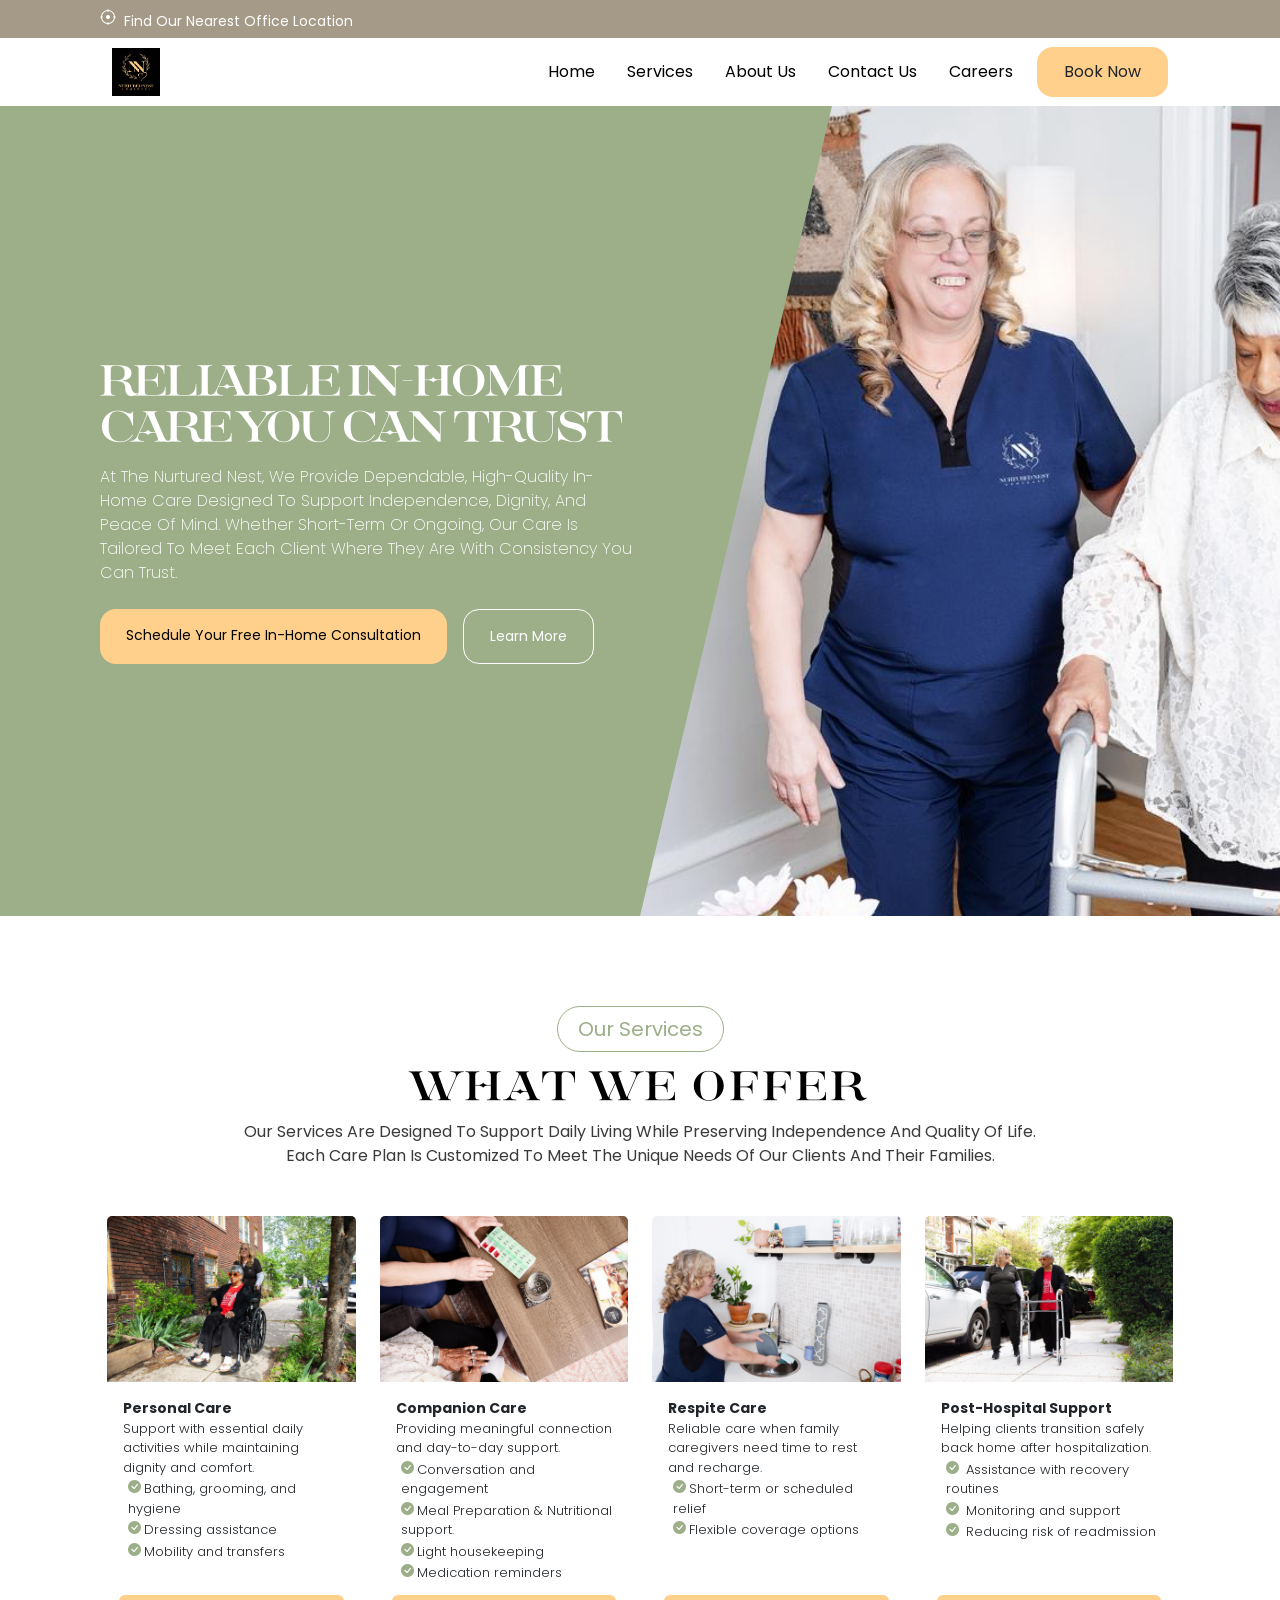
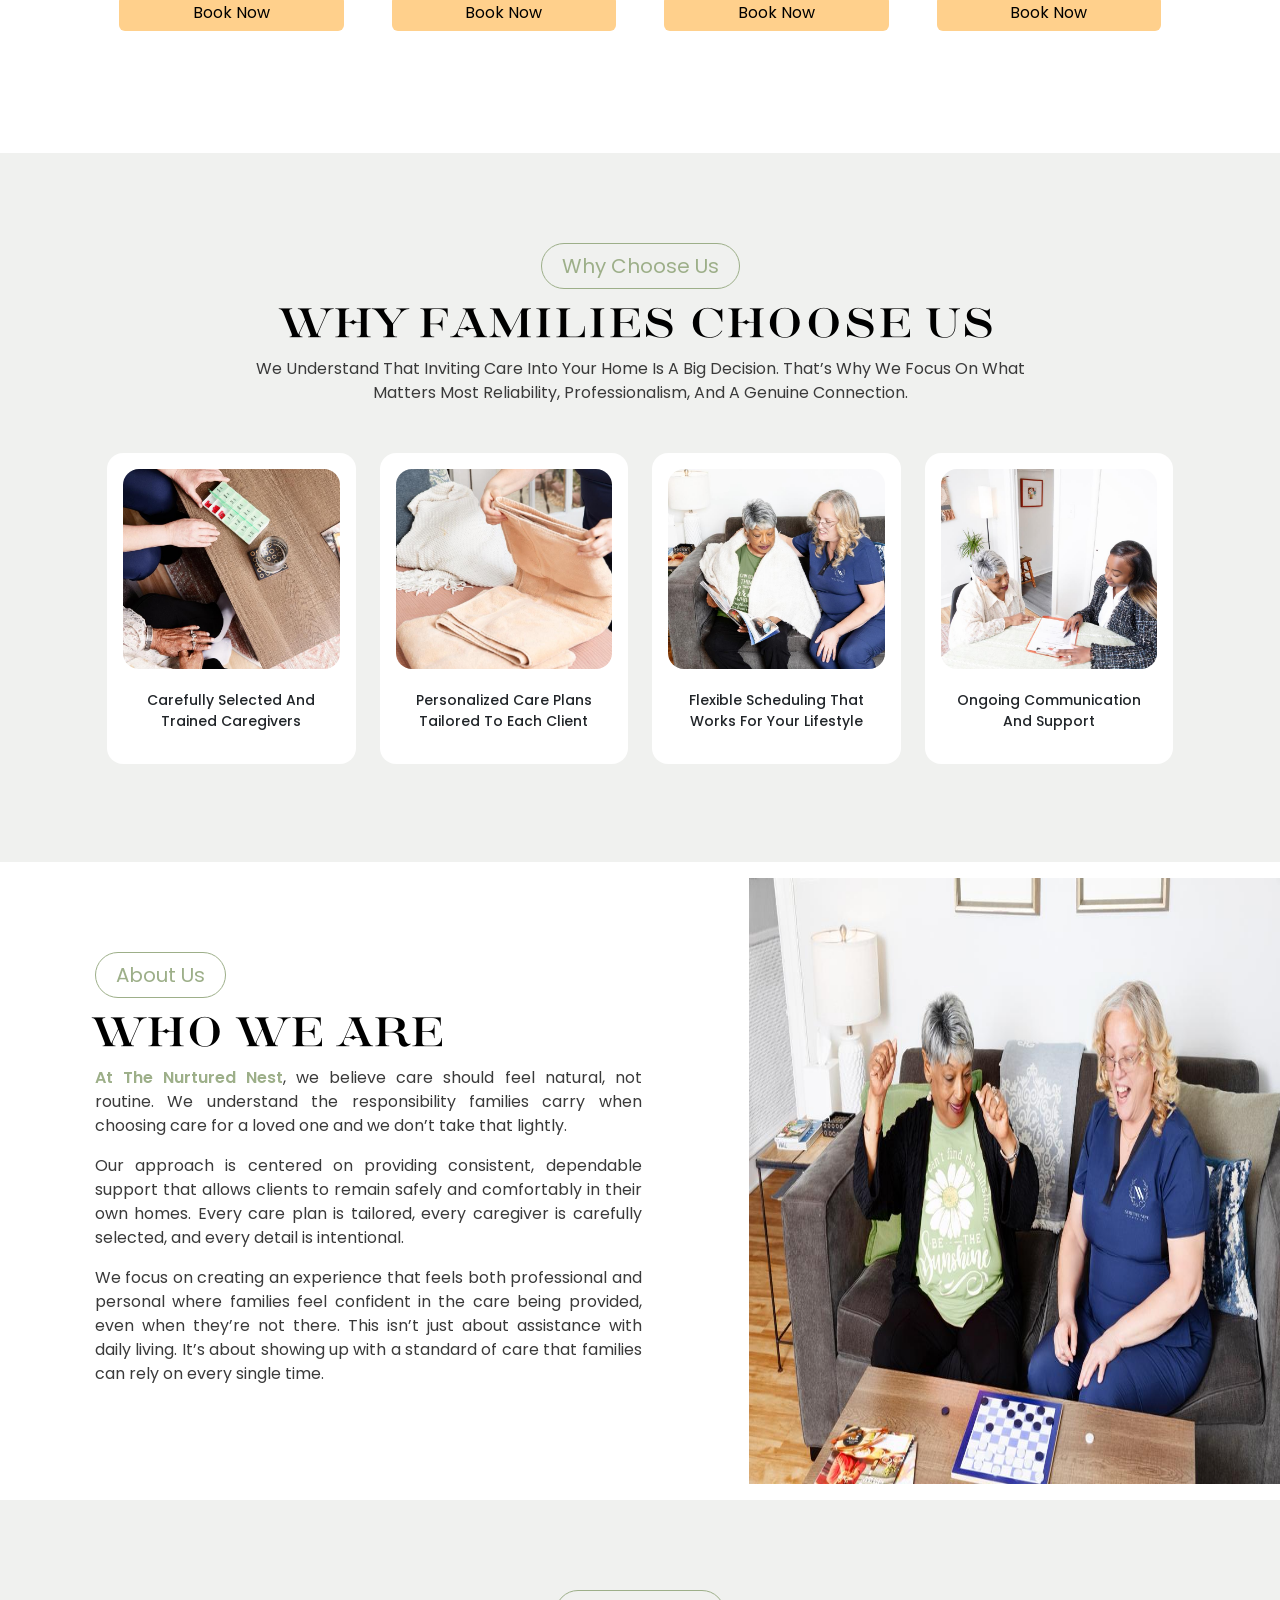
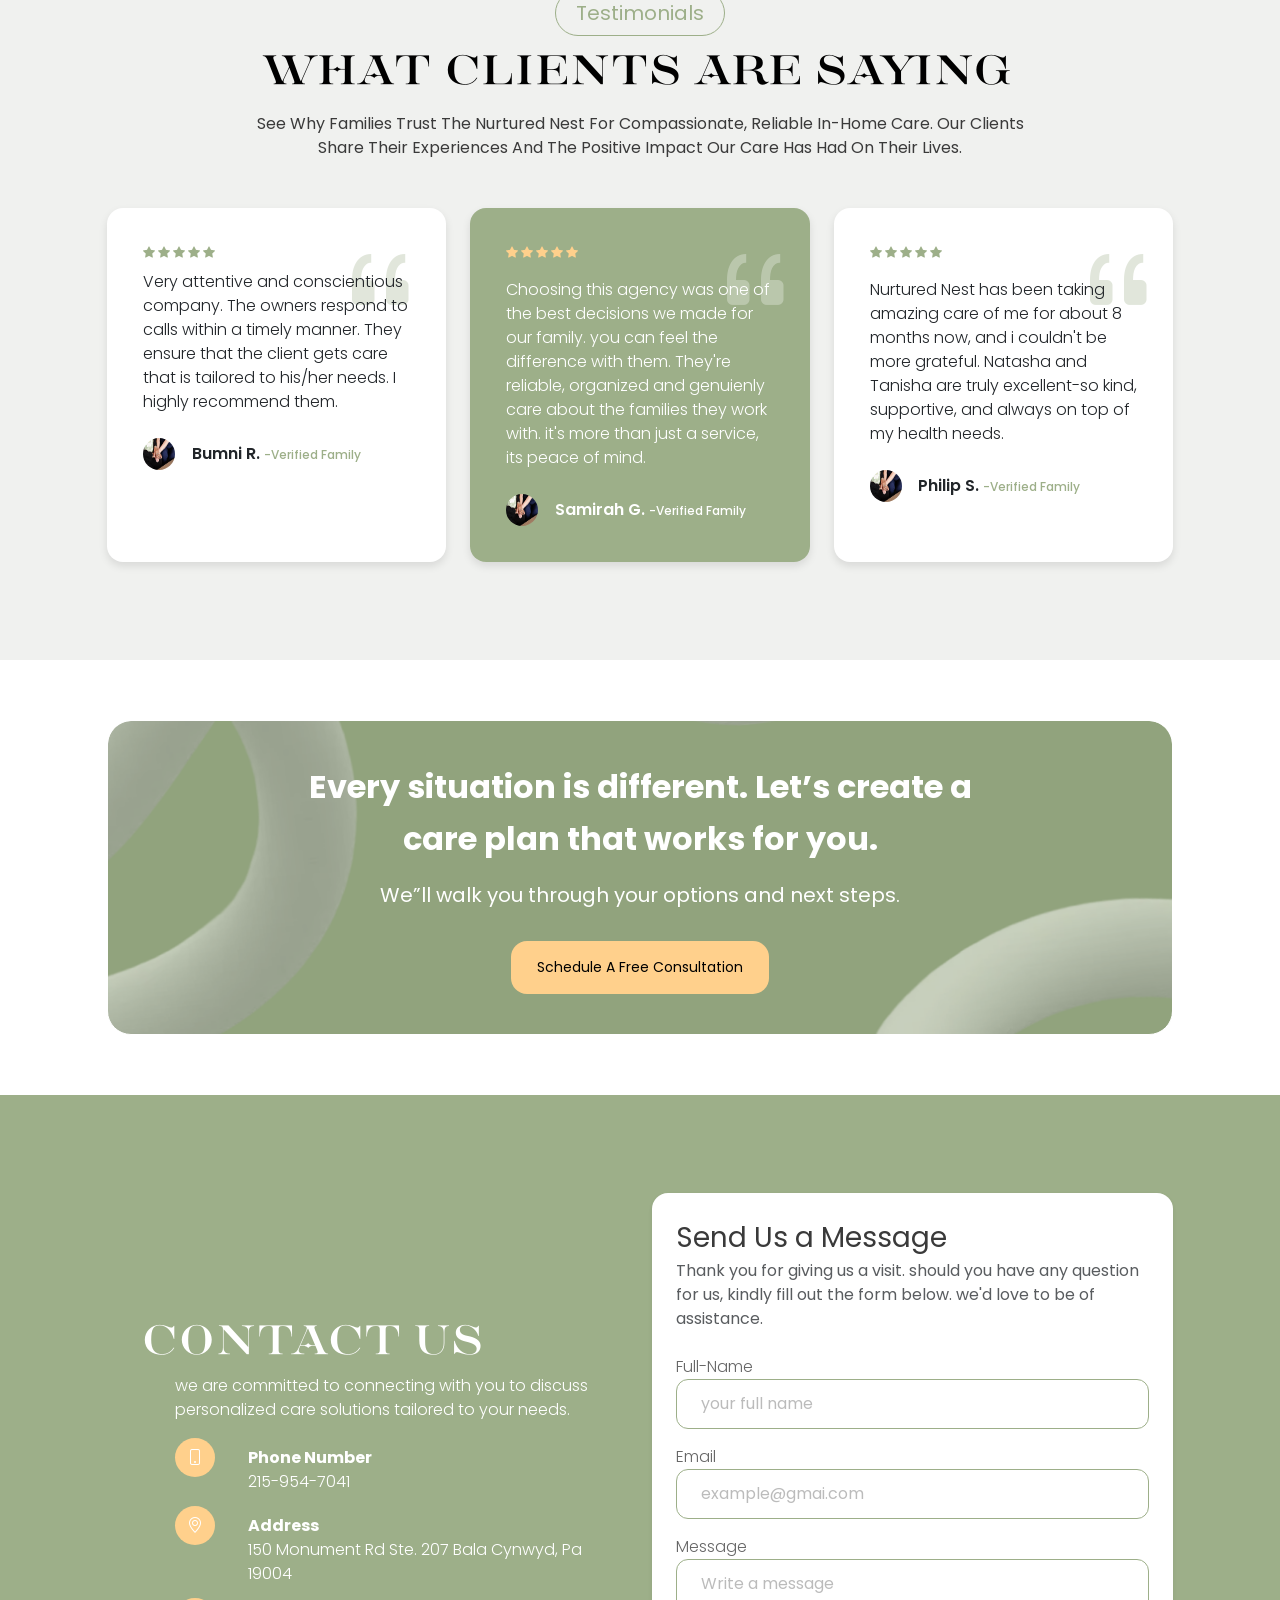
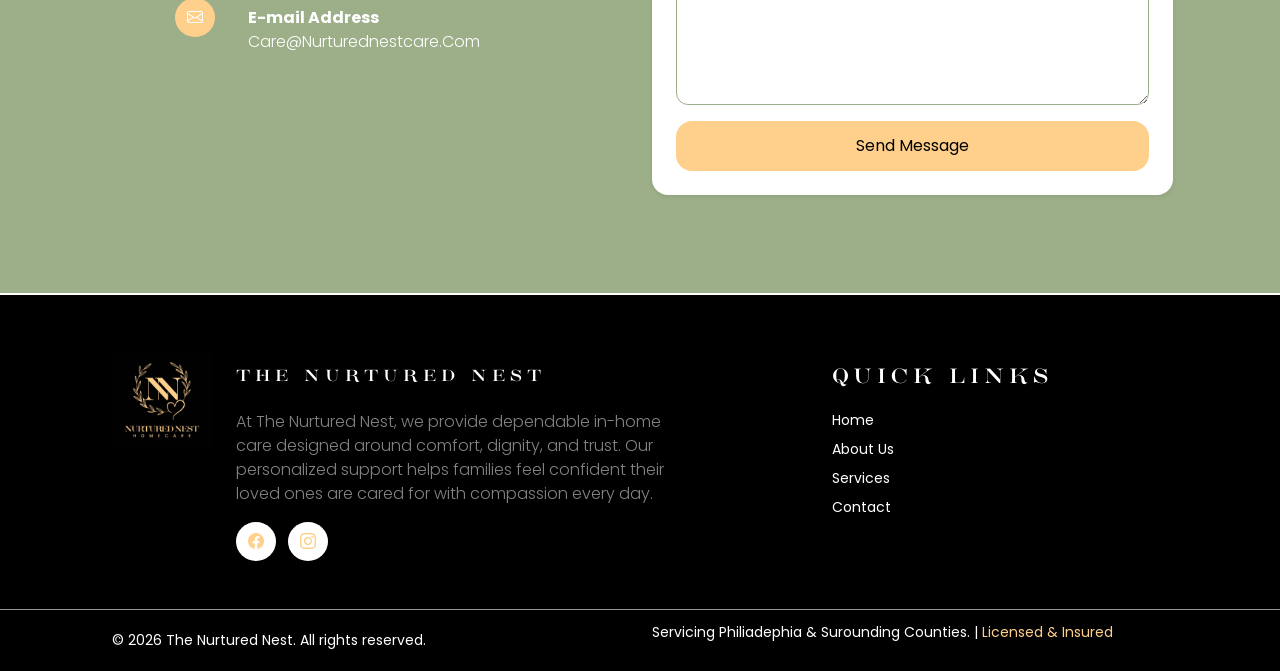
<file: nuturednes/index.html>
<!DOCTYPE html>
<html lang="en">

<head>
<meta charset="UTF-8">
<meta name="viewport" content="width=device-width, initial-scale=1">

<title>Nurtured Nest</title>

<link href="https://cdn.jsdelivr.net/npm/bootstrap@5.3.0/dist/css/bootstrap.min.css" rel="stylesheet">
<link rel="stylesheet" href="https://cdn.jsdelivr.net/npm/bootstrap-icons@1.13.1/font/bootstrap-icons.min.css">

<link rel="preconnect" href="https://fonts.googleapis.com">
<link rel="preconnect" href="https://fonts.gstatic.com" crossorigin>
<link
href="https://fonts.googleapis.com/css2?family=Poppins:ital,wght@0,100;0,200;0,300;0,400;0,500;0,600;0,700;0,800;0,900;1,100;1,200;1,300;1,400;1,500;1,600;1,700;1,800;1,900&display=swap"
rel="stylesheet">
<link rel="stylesheet" href="./styles.css">


</head>

<body>

<!-- TOP BAR -->
<div class="top-bar col-12 text-start">
<a href="https://maps.app.goo.gl/MMQHATCN1hyZB4X27" class='location'>
<span class="icon-wrapper">
    <i class="bi bi-crosshair icon icon-1"></i>
    <i class="bi bi-crosshair2 icon icon-2"></i>
</span>
Find Our Nearest Office Location
</a>
</div>

<!-- NAVBAR -->
<nav class="navbar navbar-expand-lg ">
<div class="container-fluid">

<!-- Logo (left) -->
<a class="navbar-brand fw-bold" href="#">
    <img src="./images/logo.jpeg" width="60" alt="Logo">
</a>

<!-- Toggle button (right) -->
<button class="navbar-toggler ms-auto" type="button" data-bs-toggle="collapse" data-bs-target="#navbarNav"
    aria-controls="navbarNav" aria-expanded="false" aria-label="Toggle navigation">
    <span class="navbar-toggler-icon"></span>
</button>

<!-- Collapsible Menu -->
<div class="collapse navbar-collapse  text-center" id="navbarNav">
    <div class="navbar-nav align-items-center gap-3">
        <a class="nav-link" href="#">Home</a>
        <a class="nav-link" href="#services">Services</a>
        <a class="nav-link" href="#about">About Us</a>
        <a class="nav-link" href="#contact">Contact Us</a>
        <a class="nav-link" href="./careers.html">Careers</a>
        <a class="btn btn-book" href="https://calendly.com/d/cvkw-96t-vwv">Book Now</a>
    </div>
</div>

</div>
</nav>
<!-- HERO -->
<section class="hero">
<div class="row hero-row g-0 align-items-center justify-content-center h-100">
<div class=" col-md-6 justify-content-center align-items-center hero-content">
    <h1>RELIABLE IN-HOME CARE YOU CAN TRUST</h1>

    <p class="mt-3">
        At The Nurtured Nest, we provide dependable, high-quality in-home care designed to support independence,
        dignity, and peace of mind. Whether short-term or ongoing, our care is tailored to meet each client
        where they are with consistency you can trust.
    </p>

    <div class="mt-4 d-flex  hero-btn gap-3">
        <a class=" btn btn-rule btn-primary-custom" href="https://calendly.com/d/cvkw-96t-vwv">Schedule Your
            Free In-Home Consultation</a>
        <a class=" btn btn-rule btn-outline-custom" href="#about">Learn More</a>
    </div>
</div>
<div class="hero-image col-md-6"></div>
</div>
</section>


<!-- SERVICES -->
<section id="services" class=" text-center section services" >
<div class="col-12">
<p><span class="section-top">Our Services</span></p>
<h2 class="section-title">WHAT WE OFFER</h2>

<p class="mb-5 small">
    Our services are designed to support daily living while preserving independence and quality of
    life. Each care plan is customized to meet the unique needs of our clients and their families.
</p>
</div>
<div class="row g-4 justify-content-center">
<!-- service 1 -->
<div class="col-md-3 ">
    <div class=" card h-100 card-bg-2 service-card">
        <div class="card-img">
            <img src="./images/nuturednes care taker and client on outing.jpeg" alt="Personal Care" class="card-img-top">
        </div>
        <div class="card-body">
            <div class="col-12 ">
                
                    <p class="service-title text-start mb-0">Personal Care</p>
                
                
                    <p class="text-start service-subtitle mb-0">
                        Support with essential daily activities while maintaining dignity and comfort.
                    </p>
                    <ul class='text-start service-list'>
                        <li>Bathing, grooming, and hygiene</li>
                        <li>Dressing assistance</li>
                        <li>Mobility and transfers</li>
                    </ul>
                
            </div>

            <div class="row align-items-center sbtn-pane ">

                <div class="col-12 service-btn">
                    <!-- call to action -->
                    <a href="#" class="btn col-12 btn-primary-custom ">Book Now</a>
                </div>
            </div>
        </div>
    </div>
</div>

<!--   service 2 -->
<div class="col-md-3 ">
    <div class=" card h-100 card-bg-2 service-card">
        <div class="card-img">
            <img src="./images/guiding a cleint on medication.jpeg" alt="companion Care" class="card-img-top">
        </div>
        <div class="card-body">
            <div class="col-12 ">
                
                    <p class="service-title text-start mb-0">Companion Care</p>
                
                
                    <p class="text-start service-subtitle mb-0">
                        Providing meaningful connection and day-to-day support. 
                    </p>
                    <ul class='text-start service-list'>
                        <li>Conversation and engagement</li>
                        <li>Meal Preparation & Nutritional support.</li>
                        <li>Light housekeeping</li>
                        <li>Medication reminders</li>
                    </ul>
                
            </div>

            <div class="row align-items-center sbtn-pane ">

                <div class="col-12 service-btn">
                    <!-- call to action -->
                    <a href="#" class="btn col-12 btn-primary-custom ">Book Now</a>
                </div>
            </div>
        </div>
    </div>
</div>

<!-- service 3 -->

<div class="col-md-3 ">
    <div class=" card h-100 card-bg-2 service-card">
        <div class="card-img">
            <img src="./images/nututrenest caretaker on duty.jpeg" alt="Respite Care" class="card-img-top">
        </div>
        <div class="card-body">
            <div class="col-12 ">
                
                    <p class="service-title text-start mb-0">Respite Care</p>
                
                
                    <p class="text-start service-subtitle mb-0">
                        Reliable care when family caregivers need time to rest and recharge.
                    </p>
                    <ul class='text-start service-list'>
                        <li>Short-term or scheduled relief</li>
                        <li>Flexible coverage options</li>
                    </ul>
                
            </div>

            <div class="row align-items-center sbtn-pane ">

                <div class="col-12 service-btn">
                    <!-- call to action -->
                    <a href="#" class="btn col-12 btn-primary-custom ">Book Now</a>
                </div>
            </div>
        </div>
    </div>
</div>

<!-- service 4 -->

<div class="col-md-3 ">
    <div class=" card h-100 card-bg-2 service-card">
        <div class="card-img">
            <img src="./images/nuturednest client from hospital.jpeg" alt="Post-Hospital Suppore" class="card-img-top">
        </div>
        <div class="card-body">
            <div class="col-12 ">
                
                    <p class="service-title text-start mb-0">Post-Hospital Support</p>
                
                
                    <p class="text-start service-subtitle mb-0">
                        Helping clients transition safely back home after hospitalization.
                    </p>
                    <ul class='text-start service-list list-unstyled '>
                        <li> Assistance with recovery routines</li>
                        <li> Monitoring and support</li>
                        <li> Reducing risk of readmission</li>
                    </ul>
                
            </div>

            <div class="row align-items-center sbtn-pane ">

                <div class="col-12 service-btn">
                    <!-- call to action -->
                    <a href="#" class="btn col-12 btn-primary-custom ">Book Now</a>
                </div>
            </div>
        </div>
    </div>
</div>




</div>

</section>

<!-- WHY CHOOSE US -->
<section class=" text-center section bg-2">
<div class="col-12">
<p><span class="section-top">Why Choose Us</span></p>
<h4 class="section-title">WHY FAMILIES CHOOSE US</h4>

<p class="mb-5 small">
    We understand that inviting care into your home is a big decision. That’s
    why we focus on what matters most reliability, professionalism, and a genuine connection.
</p>

<div class="row g-4 justify-content-center align-item-center">

    <div class="col-md-3">
        <div class="feature-card card ">
            <img src="./images/guiding a cleint on medication.jpeg"
                alt="Carefully Selected And Trained Caregivers" class="card-img-top">

            <div class="card-body">
                <p>Carefully Selected And Trained Caregivers</p>
            </div>
        </div>
    </div>

    <div class="col-md-3 ">
        <div class="feature-card card ">
            <img src="./images/nuturednes caretaker folding tower.jpeg" alt="Personalized Care Plans"
                class="card-img-top">

            <div class="card-body">
                <p>Personalized Care Plans Tailored To Each Client</p>
            </div>
        </div>
    </div>

    <div class="col-md-3 ">
        <div class="feature-card card ">
            <img src="./images/nuturednest care taking on a companion duty .jpeg" alt="Flexible Scheduling"
                class="card-img-top">
            <div class="card-body">
                <p>Flexible Scheduling That Works For Your Lifestyle</p>
            </div>
        </div>
    </div>

    <div class="col-md-3">
        <div class="feature-card card ">
            <img src="./images/ongoing communication.jpeg"
                alt="Ongoing Communication And Support" class="card-img-top">
            <div class="card-body">
                <p>Ongoing Communication And Support</p>
            </div>
        </div>
    </div>

</div>
</div>
</section>

<!-- ABOUT US -->
<section id="about" >
<div class="col-12">
    <div class=" row about">

    <div class="col-md-7 section">
            <p class="align-center-md"><span class="section-top">About Us</span></p>
            <h2 class="section-title align-center-md">WHO WE ARE</h2>


        <div class="about-text">
<img src="./images/having a good time with a client.jpeg" class="about-mobile-img" alt="nutured nest care taker with client">

            <p>
            <span class="p-color bold">At The Nurtured Nest</span>, we believe care should feel natural, not routine. We understand the responsibility families carry when choosing care for a loved one and we don’t take that lightly. 
            </p>
            <p>
            Our approach is centered on providing consistent, dependable support that allows clients to remain safely and comfortably in their own homes. Every care plan is tailored, every caregiver is carefully selected, and every detail is intentional. 
            </p>
            <p>
            We focus on creating an experience that feels both professional and personal where families feel confident in the care being provided, even when they’re not there. This isn’t just about assistance with daily living.  It’s about showing up with a standard of care that families can rely on every single time.
            </p>
        </div>
    </div>

    <div class="col-md-5 img-holder" style="background-image: url('./images/having\ a\ good\ time\ with\ a\ client.jpeg'); "></div>
</div>
</div>
</section>

<!-- WHAT CLIENTS ARE SAYING  -->
<section class=" text-center section bg-2">
<div class="col-12 title-section">
<p><span class="section-top">Testimonials</span></p>
<p class="section-title">WHAT CLIENTS ARE SAYING</p>

<p class="mb-5 small">
    See why families trust The Nurtured Nest for compassionate, reliable in-home care. Our clients share
    their experiences and the positive impact our care has had on their lives.
</p>

<div class="row g-4 justify-content-center">

    <div class="col-md-4 d-flex">
        <div class="review-card card bg-white testimonial-card">
            <div class="card-body">
                <div class="row">
                    <div class="col-8 stars text-start client-style-1 client-rating">
                        <i class="bi bi-star-fill"></i>
                        <i class="bi bi-star-fill"></i>
                        <i class="bi bi-star-fill"></i>
                        <i class="bi bi-star-fill"></i>
                        <i class="bi bi-star-fill"></i>
                    </div>
                    <div class="col-4 client-style-1 quote text-end ">
                        <i class="bi bi-quote"></i>

                    </div>
                </div>

                <div class="row mt-2">
                    <div class="col-12">
                        <p class="text-start client-review">
                            Very attentive and conscientious company. The owners respond to calls within a
                            timely manner. They ensure that the client gets care that is tailored to his/her
                            needs. I highly recommend them.
                        </p>
                    </div>
                </div>

                <div class="row align-items-center mt-2">
                    <div class="col-2 avater">
                        <img src="./images/nuturednest care taker with client.jpeg" alt="client avatar"
                            class="avatar-img rounded-circle" width="32px" height="32px">
                    </div>
                    <div class="col-10 text-start">
                        <span class="client-name mb-0">Bumni R.</span>
                        <span class=" s1 client-position mb-0 client-style-1 text-start">-Verified Family</span>
                    </div>
                </div>
            </div>
        </div>
    </div>

    <!-- review two -->
    <div class="col-md-4 d-flex">
        <div class="review-card card active testimonial-card">
            <div class="card-body">
                <div class="row">
                    <div class="col-8 stars text-start client-style-2 client-rating">
                        <i class="bi bi-star-fill"></i>
                        <i class="bi bi-star-fill"></i>
                        <i class="bi bi-star-fill"></i>
                        <i class="bi bi-star-fill"></i>
                        <i class="bi bi-star-fill"></i>
                    </div>
                    <div class="col-4  text-end client-style-2">
                        <i class="bi bi-quote quote"></i>

                    </div>
                </div>

                <div class="row mt-3">
                    <div class="col-12">
                        <p class="text-start client-review client-style-2">
                            Choosing this agency was one of the best decisions we made for our family. you can feel the difference with them.
                            They're reliable, organized and genuienly care about the families they work with. it's more than just a service, its peace of mind.
                        </p>
                    </div>
                </div>

                <div class="row align-items-center mt-2">
                    <div class="col-2 avater">
                        <img src="./images/nuturednest care taker with client.jpeg" alt="client avatar"
                            class="avatar-img rounded-circle" width="32px" height="32px">
                    </div>
                    <div class="col-10 text-start">
                        <span class="client-name mb-0 client-style-2">Samirah G.</span>
                        <span class=" s1 text-start client-position text-white mb-0 client-style-1">-Verified Family</span>
                    </div>
                </div>
            </div>
        </div>
    </div>


    <!-- review 3 -->
    <div class="col-md-4 d-flex">
        <div class="review-card card bg-white testimonial-card">
            <div class="card-body">
                <div class="row">
                    <div class="col-8 stars text-start client-rating client-style-1">
                        <i class="bi bi-star-fill"></i>
                        <i class="bi bi-star-fill"></i>
                        <i class="bi bi-star-fill"></i>
                        <i class="bi bi-star-fill"></i>
                        <i class="bi bi-star-fill"></i>
                    </div>
                    <div class="col-4  text-end client-style-1">
                        <i class="bi bi-quote quote"></i>

                    </div>
                </div>

                <div class="row mt-3">
                    <div class="col-12">
                        <p class="text-start client-review">
                            Nurtured Nest has been taking amazing care of me for about 8 months now, and i
                            couldn't be more grateful. Natasha and Tanisha are truly excellent-so kind,
                            supportive, and always on top of my health needs. </p>
                    </div>
                </div>

                <div class="row align-items-center mt-2">
                    <div class="col-2 avater">
                        <img src="./images/nuturednest care taker with client.jpeg" alt="client avatar"
                            class="avatar-img rounded-circle" width="32px" height="32px">
                    </div>
                    <div class="col-10 text-start">
                        <span class="client-name mb-0">Philip S.</span>
                        <span class=" s1 text-start client-position mb-0 client-style-1">-Verified Family</span>
                    </div>
                </div>
            </div>
        </div>
    </div>


</div>
</div>
</section>

<!-- CTA -->
<section class="cta text-start">
<div class="container col-md-10 cta-panel">
<p class="cta-title">
    Every situation is different. Let’s create a <span class='breaker'><br></span>care plan that works for
    you.
</p>
<p class="cta-subtitle">
    We”ll walk you through your options and next steps.
</p>

<a href="https://calendly.com/d/cvkw-96t-vwv" class="btn btn-rule btn-primary-custom mt-3">
    Schedule A Free Consultation
</a>
</div>
</section>

<!-- CONTACT -->
<section  class="section bg-1" id="contact">

<div class="row g-4 align-items-center">

    <div class=" col-md-6 contact-context px-md-5">
        <h4 class="section-title text-white">CONTACT US</h4>
        
        <div class="row contact-info-pane d-flex flex-column gap-0 ">
            <p class="subtitle mb-4 ">
            we are committed to connecting with you to discuss personalized care solutions tailored to your needs.
            </p>
            <div class="col-12 d-flex mb-1">
                <div class="col-2 me-1"><span class="contact-icon"><i class="bi bi-phone"></i></span></div>
                <div class="col-10">
                    <p class="mb-0 fw-bold">Phone Number</p>
                    <p class="contact-info">215-954-7041</p>
                </div>
            </div>
            <div class="col-12 d-flex mb-1">
                <div class="col-2 me-1 "><span class="contact-icon"><i class="bi bi-geo-alt"></i></span></div>
                <div class="col-10">
                    <p class="mb-0 fw-bold">Address</p>
                    <p class="contact-info"> 150 Monument rd ste. 207 Bala cynwyd, pa 19004</p>
                </div>
            </div>
            <div class="col-12 d-flex mb-1">
                <div class="col-2 me-1 "><span class="contact-icon"><i class="bi bi-envelope"></i></span></div>
                <div class="col-10">
                    <p class="mb-0 fw-bold">E-mail Address</p>
                    <p class="contact-info"> care@nurturednestcare.com</p>
                </div>
            </div>
        </div>
    </div>

    <div class="col-md-6">
        <div class="form-pane bg-white p-4 rounded-4 shadow-sm">
            <div class="col-12 mb-4">
                <p class="fs-3  mb-0">Send Us a Message</p>
            <p class="text-muted">
                Thank you for giving us a visit. should you have any question for us, kindly fill out the form below.
                we'd love to be of assistance.
            </p>
            </div>
            <form action="#">
                <div class="mb-3">
                    <label for="name">Full-Name</label>
                    <input type="text" class="form-control" placeholder="your full name">
                </div>
                <div class="mb-3">
                    <label for="email">Email</label>

                    <input type="email" class="form-control " placeholder="example@gmai.com">
                </div>
                <div class="mb-3">
                    <label for="message">Message</label>
                    <textarea name="message" id="message" cols="30" rows="5" class="form-control"
                        placeholder="Write a message"></textarea>
                </div>

                <button class="btn btn-contact col-12">Send Message</button>
            </form>
        </div>
    </div>

</div>

</section>

<section>
<footer >
<div class="container-fluid">

    <div class="row  footer-pane d-flex  justify-content-between align-items-top">
<div class="col-md-8 ">
    <div class="row ">
        <div class="col-md-auto">
            <img src="./images/logo.jpeg" width="100" alt="Logo">
        </div>
        <div class="col-md-8">
            <div>
                <h5 class="section-title text-white" style="font-size: 28px;">the nurtured nest</h5>
            <p class="footer-text" >
                At The Nurtured Nest, we provide dependable in-home care designed around comfort, dignity, and trust. 
                Our personalized support helps families feel confident 
                their loved ones are cared for with compassion every day.
            </p>
            </div>
            <div class="icons mt-4">
                
                <a href="https://www.facebook.com/share/1FbPEhitAm/?mibextid=wwXIfr" class="footer-icon me-2"><i class="bi bi-facebook"></i></a>
                <a href="https://www.instagram.com/thenurturednestco_?igsh=andtaXEyZno3bGVs&utm_source=qr" class="footer-icon me-2"><i class="bi bi-instagram"></i></a>
            </div>
        </div>
    </div>
    
</div>

<div class=" col-md-4  ">
    <h6 class="section-title text-white">quick links</h6>
    <ul class="list-unstyled text-start">
        <li><a href="#" class="footer-link">Home</a></li>
        <li><a href="#about" class="footer-link">About Us</a></li>
        <li><a href="#services" class="footer-link">Services</a></li>
        <li><a href="#contact" class="footer-link">Contact</a></li>
    </ul>
</div>
</div>
<div class="row justify-content-center align-items-center copyright-pane">
    <div class="col-lg-6  text-white copytext">
        <p class="mb-0 text-start">&copy; <script>document.write(new Date().getFullYear())</script> The Nurtured Nest. All rights reserved.</p>
    </div>

    <div class="col-lg-6  text-white  mb-md-3">
        <p class="mb-0 text-start">
            Servicing Philiadephia & Surounding Counties. | <span class="alight-color">Licensed & Insured</span>
        </p>
    </div>
</div> 


</div>


</footer>
</section>

<script src="./script.js"></script>

<script src="https://cdn.jsdelivr.net/npm/bootstrap@5.3.0/dist/js/bootstrap.bundle.min.js"></script>
</body>

</html>
</file>
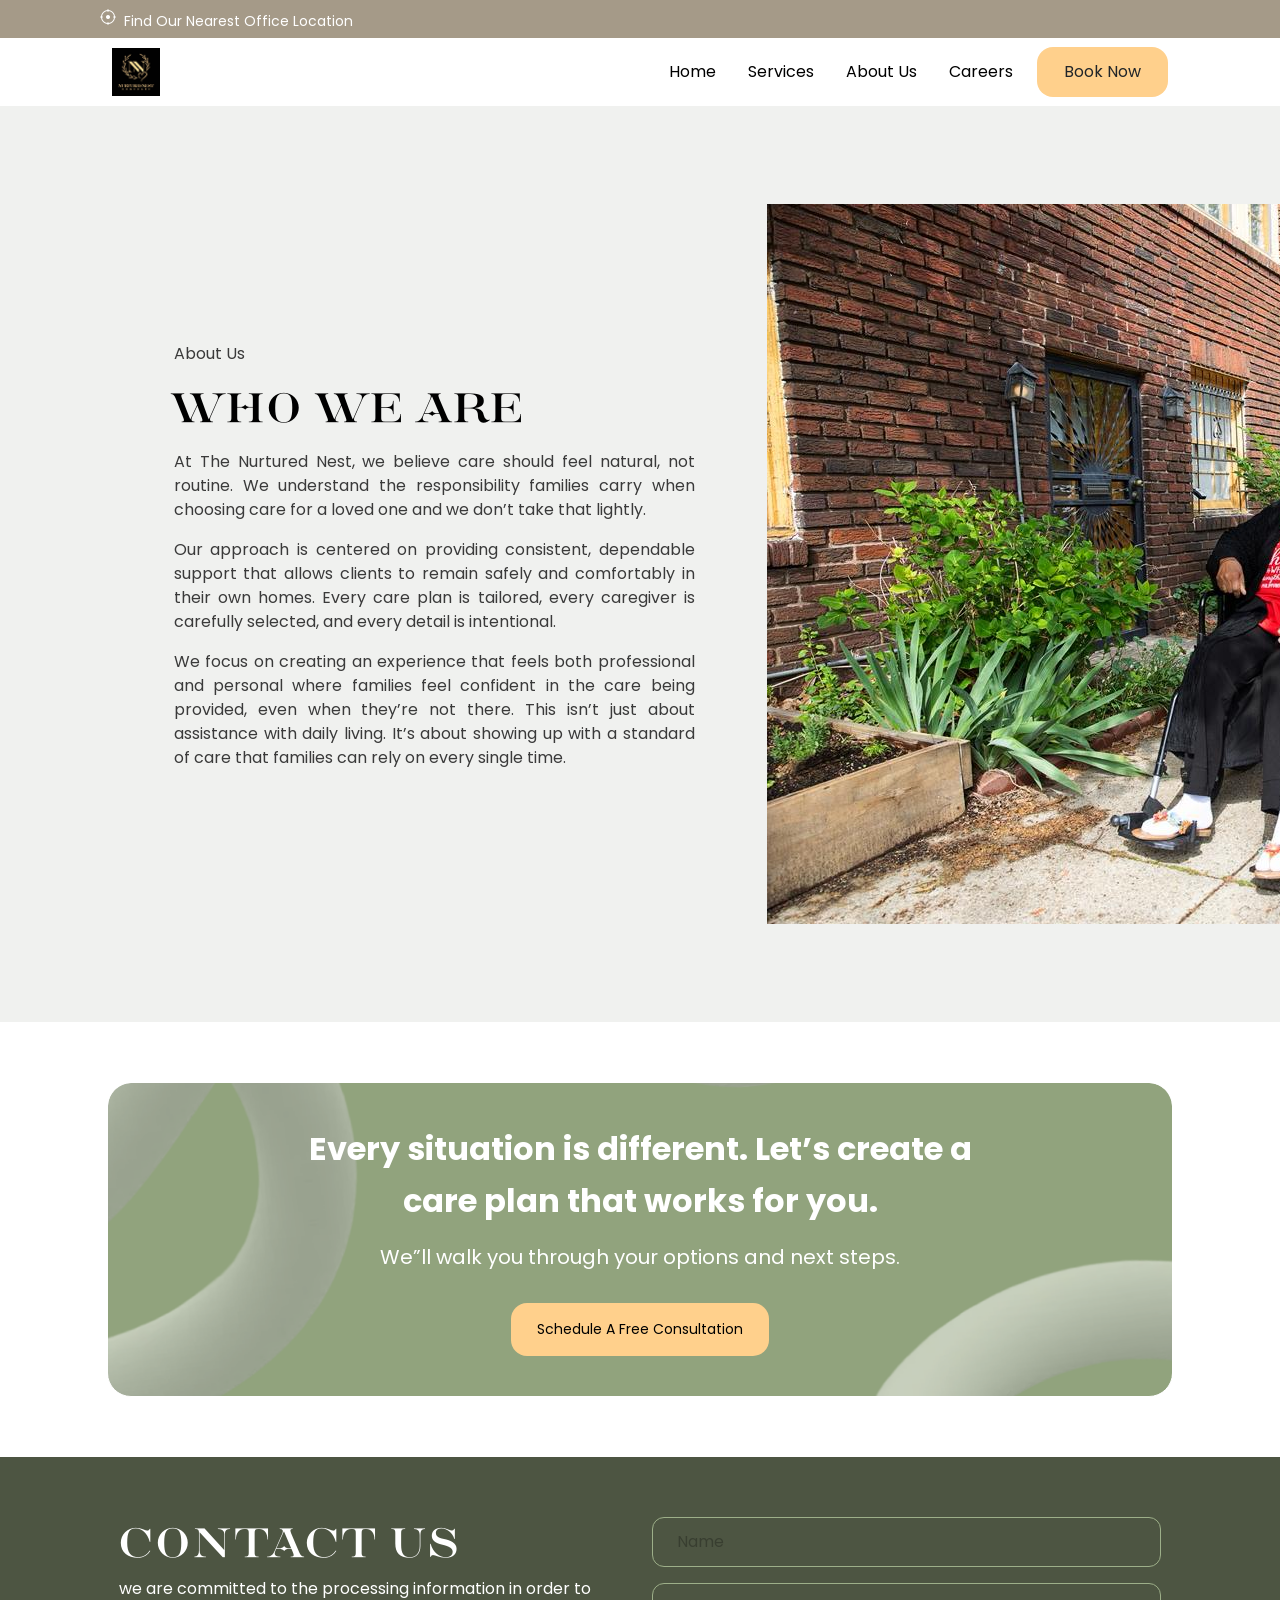
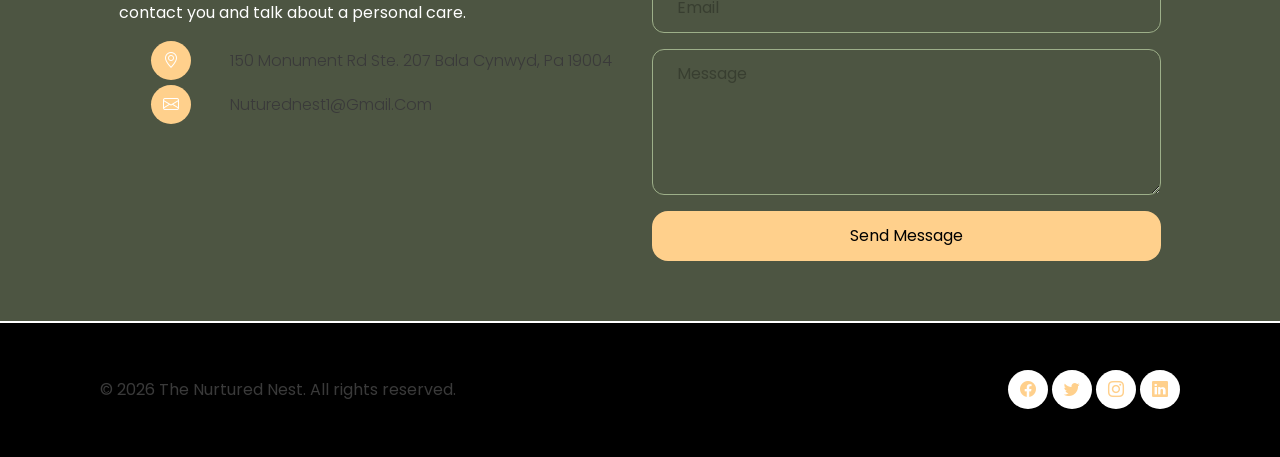
<file: nuturednes/about-us.html>
<!DOCTYPE html>
<html lang="en">

<head>
    <meta charset="UTF-8">
    <meta name="viewport" content="width=device-width, initial-scale=1">

    <title>Nurtured Nest</title>

    <link href="https://cdn.jsdelivr.net/npm/bootstrap@5.3.0/dist/css/bootstrap.min.css" rel="stylesheet">
    <link rel="stylesheet" href="https://cdn.jsdelivr.net/npm/bootstrap-icons@1.13.1/font/bootstrap-icons.min.css">

    <link rel="preconnect" href="https://fonts.googleapis.com">
    <link rel="preconnect" href="https://fonts.gstatic.com" crossorigin>
    <link
        href="https://fonts.googleapis.com/css2?family=Poppins:ital,wght@0,100;0,200;0,300;0,400;0,500;0,600;0,700;0,800;0,900;1,100;1,200;1,300;1,400;1,500;1,600;1,700;1,800;1,900&display=swap"
        rel="stylesheet">
    <link rel="stylesheet" href="./styles.css">


</head>

<body>

    <!-- TOP BAR -->
        
    <div class="top-bar col-12 text-start">
        <a href="#" class='location'>
  <span class="icon-wrapper">
    <i class="bi bi-crosshair icon icon-1"></i>
    <i class="bi bi-crosshair2 icon icon-2"></i>
  </span>
  Find Our Nearest Office Location
  </a>
</div>

    <!-- NAVBAR -->
     <nav class="navbar navbar-expand-lg">
    <div class="container-fluid">

        <!-- Logo (left) -->
        <a class="navbar-brand fw-bold" href="#">
            <img src="./logo.png" alt="Logo">
        </a>

        <!-- Toggle button (right) -->
        <button class="navbar-toggler ms-auto" type="button"
            data-bs-toggle="collapse"
            data-bs-target="#navbarNav"
            aria-controls="navbarNav"
            aria-expanded="false"
            aria-label="Toggle navigation">
            <span class="navbar-toggler-icon"></span>
        </button>

        <!-- Collapsible Menu -->
        <div class="collapse navbar-collapse  text-center" id="navbarNav">
            <div class="navbar-nav align-items-center gap-3">
                <a class="nav-link" href="#">Home</a>
                <a class="nav-link" href="./services.html">Services</a>
                <a class="nav-link" href="./about-us.html">About Us</a>
                <a class="nav-link" href="./careers.html">Careers</a>
                <a class="btn btn-book" href="#">Book Now</a>
            </div>
        </div>

    </div>
</nav>


    <!-- About US -->
    <section class="  section bg-2">
        <div class="col-12">
          

            <div class="row gap-5 justify-content-center align-items-center">

                <div class="col-md-6 ">
                      <p><span class="">About Us</span></p>
                        <p class="section-title">WHO WE ARE</p>

            

                    <div class="about-text ">
                       <p>
                        At The Nurtured Nest, we believe care should feel natural, not routine. We understand the responsibility families carry when choosing care for a loved one and we don’t take that lightly. 
                       </p>
                       <p>
                        Our approach is centered on providing consistent, dependable support that allows clients to remain safely and comfortably in their own homes. Every care plan is tailored, every caregiver is carefully selected, and every detail is intentional. 
                       </p>
                       <p></p>
                        We focus on creating an experience that feels both professional and personal where families feel confident in the care being provided, even when they’re not there. This isn’t just about assistance with daily living.  It’s about showing up with a standard of care that families can rely on every single time.
                       </p>
                    </div>
                </div>

                <div class="col-md-4 img-side">
                   
                    <img src="./images/nuturednes care taker and client on outing.jpeg" alt="Personalized Care Plans" class="about-img"> 

                    
                </div>

            </div>
        </div>
    </section>


    <!-- CTA -->
    <section class="cta text-start">
        <div class="container col-md-10 cta-panel">
            <p class="cta-title">
                Every situation is different. Let’s create a <span class ='breaker'><br></span>care plan that works for you. 
            </p>
            <p class="cta-subtitle">
                We”ll walk you through your options and next steps.
            </p>

            <button class="  btn-rule btn-primary-custom mt-3">
                Schedule A Free Consultation
            </button>
        </div>
    </section>

    <!-- CONTACT -->
    <section class="contact-section">
        <div class="container col-md-10">
            <div class="row">

                <div class="col-md-6">
                    <h3 class="section-title text-white">CONTACT US</h3>
                    <p class="subtitle mb-4 text-white">
                        we are committed to the processing information in order to contact you and talk about a personal care.                    
                    </p>
                    <div class="row contact-info-pane d-flex flex-column gap-0 ">
                        <div class="col-12 d-flex mb-1">
                            <div class="col-2 contact-icon"><span><i class="bi bi-geo-alt"></i></span></div>
                            <div class="col-10">
                                <p class="contact-info"> 150 Monument rd ste. 207 Bala cynwyd, pa 19004</p>
                            </div>
                        </div>
                        <div class="col-12 d-flex mb-1">
                            <div class="col-2 contact-icon"><span><i class="bi bi-envelope"></i></span></div>
                            <div class="col-10">
                                <p class="contact-info"> nuturednest1@gmail.com</p>
                            </div>
                        </div>
                    </div>
                </div>

                <div class="col-md-6">
                    <div class="form-pane">
                        <form action="">
                            <div class="mb-3">
                                <input type="text" class="form-control" placeholder="Name">
                            </div>
                            <div class="mb-3">
                                <input type="email" class="form-control" placeholder="Email">
                            </div>
                            <div class="mb-3">
                                <textarea name="" id="" cols="30" rows="5" class="form-control"
                                    placeholder="Message"></textarea>
                            </div>

                            <button class="btn btn-contact col-12">Send Message</button>
                        </form>
                    </div>
                </div>

            </div>
        </div>
    </section>

    <footer>
            <div class="row footer-pane d-flex  justify-content-between align-items-center g-3 ">
               <div class="col-md-8  copyright">
                    <p class="mb-0 ">&copy; <script>document.write(new Date().getFullYear())</script> The Nurtured Nest. All rights reserved.</p>
               </div>

                <div class=" col-md-4  social-icons ">
                    <a href="#" class="footer-icon"><i class="bi bi-facebook"></i></a>
                    <a href="#" class="footer-icon"><i class="bi bi-twitter"></i></a>
                    <a href="#" class="footer-icon"><i class="bi bi-instagram"></i></a>
                    <a href="#" class="footer-icon"><i class="bi bi-linkedin"></i></a>
                </div>
            </div>
    </footer>


    <script src="https://cdn.jsdelivr.net/npm/bootstrap@5.3.0/dist/js/bootstrap.bundle.min.js"></script>
</body>

</html>
</file>
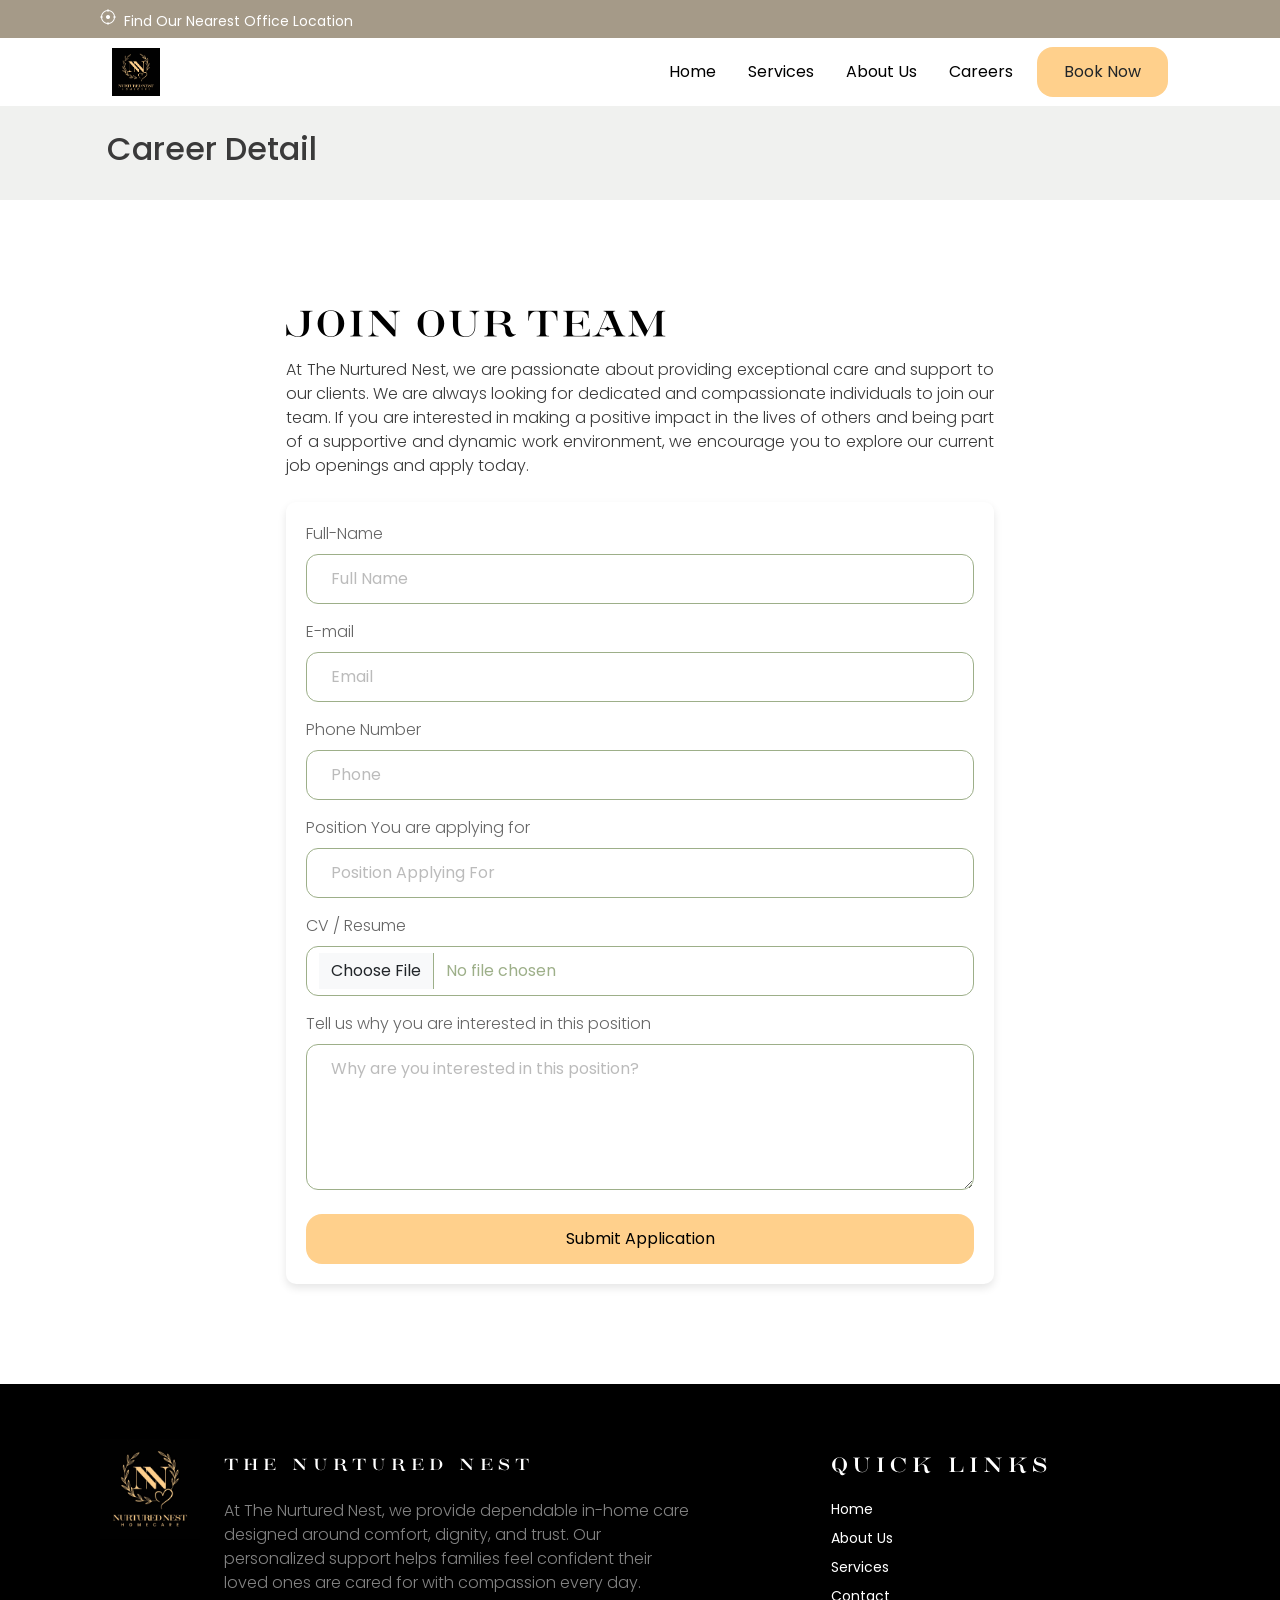
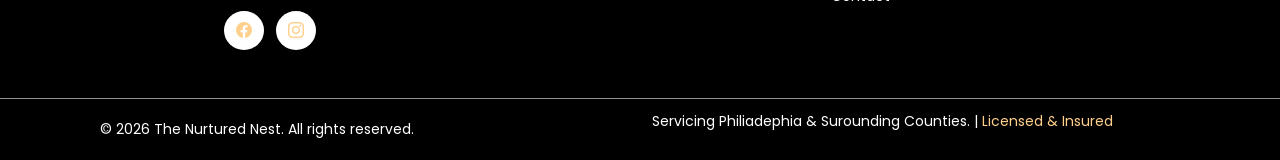
<file: nuturednes/careers.html>
<!DOCTYPE html>
<html lang="en">

<head>
    <meta charset="UTF-8">
    <meta name="viewport" content="width=device-width, initial-scale=1">

    <title>Nurtured Nest</title>

    <link href="https://cdn.jsdelivr.net/npm/bootstrap@5.3.0/dist/css/bootstrap.min.css" rel="stylesheet">
    <link rel="stylesheet" href="https://cdn.jsdelivr.net/npm/bootstrap-icons@1.13.1/font/bootstrap-icons.min.css">

    <link rel="preconnect" href="https://fonts.googleapis.com">
    <link rel="preconnect" href="https://fonts.gstatic.com" crossorigin>
    <link
        href="https://fonts.googleapis.com/css2?family=Poppins:ital,wght@0,100;0,200;0,300;0,400;0,500;0,600;0,700;0,800;0,900;1,100;1,200;1,300;1,400;1,500;1,600;1,700;1,800;1,900&display=swap"
        rel="stylesheet">
    <link rel="stylesheet" href="./styles.css">


</head>

<body>

    <!-- TOP BAR -->
    <div class="top-bar col-12 text-start">
        <a href="#" class='location'>
            <span class="icon-wrapper">
                <i class="bi bi-crosshair icon icon-1"></i>
                <i class="bi bi-crosshair2 icon icon-2"></i>
            </span>
            Find Our Nearest Office Location
        </a>
    </div>

    <!-- NAVBAR -->
    <nav class="navbar navbar-expand-lg">
        <div class="container-fluid">

            <!-- Logo (left) -->
            <a class="navbar-brand fw-bold" href="#">
                <img src="./images/logo.jpeg" width="60" alt="Logo">
            </a>

            <!-- Toggle button (right) -->
            <button class="navbar-toggler ms-auto" type="button" data-bs-toggle="collapse" data-bs-target="#navbarNav"
                aria-controls="navbarNav" aria-expanded="false" aria-label="Toggle navigation">
                <span class="navbar-toggler-icon"></span>
            </button>

            <!-- Collapsible Menu -->
            <div class="collapse navbar-collapse  text-center" id="navbarNav">
                <div class="navbar-nav align-items-center gap-3">
                    <a class="nav-link" href="#">Home</a>
                    <a class="nav-link" href="#services">Services</a>
                    <a class="nav-link" href="#about">About Us</a>
                    <a class="nav-link" href="./careers.html">Careers</a>
                    <a class="btn btn-book" href="https://calendly.com/d/cvkw-96t-vwv">Book Now</a>
                </div>
            </div>

        </div>
    </nav>

<!-- breadcrums -->
 <div class="col-12 py-4 section bg-2">
    <h2>Career Detail</h2>
 </div>
    <!-- Careers -->

    <section class="  section ">
        <div class="col-12">
          

            <div class="row g-2 justify-content-center">

                <div class="col-md-8 text-start">
                    <h1 class="section-title fs-2">JOIN OUR TEAM</h1>

                    <div class="career-text ">
                      <p>
                        At The Nurtured Nest, we are passionate about providing exceptional care and support to our clients. We are always looking for dedicated and compassionate individuals to join our team. If you are interested in making a positive impact in the lives of others and being part of a supportive and dynamic work environment, we encourage you to explore our current job openings and apply today.
                      </p>

                    </div>
                </div>

                <div class="col-md-8 ">
                    <div class="career-form-pane">
                        <form action="">
                            <div class="mb-3">
                                <label for="fullname" class="mb-2">Full-Name</label>
                                <input type="text"name='fullname' class="form-control" placeholder="Full Name">
                            </div>
                            <div class="mb-3">
                                <label for="email" class="mb-2">E-mail</label>
                                <input type="email" name="email" class="form-control" placeholder="Email">
                            </div>
                            <div class="mb-3">
                                <label for="phone" class="mb-2">Phone Number</label>
                                <input type="text" name="phone" class="form-control" placeholder="Phone">
                            </div>
                            <div class="mb-3">
                                <label for="position" class="mb-2">Position You are applying for</label>
                                <input type="text" name="position" class="form-control" placeholder="Position Applying For">
                            </div>
                            <div class="mb-3">
                                <label for="resume" class="mb-2">CV / Resume</label>
                                <input type="file"name="resume" class="form-control" placeholder="Upload Resume">
                            </div>
                            <div class="mb-4">
                                <label for="interest" class="mb-2">Tell us why you are interested in this position</label>
                                <textarea name="" id="interest" cols="30" rows="5" class="form-control"
                                    placeholder="Why are you interested in this position?"></textarea>
                            </div>

                            <button class="btn btn-contact col-12">Submit Application</button>
                        </form>
                    </div>
                </div>

            </div>
            
        </div>
    </section>

     <footer >
        <div class="row  footer-pane d-flex  justify-content-between align-items-top g-3 ">
            <div class="col-md-8 ">
                <div class="row">
                    <div class="col-md-auto">
                        <img src="./images/logo.jpeg" width="100" alt="Logo">
                    </div>
                    <div class="col-md-8">
                      <div>
                         <h5 class="section-title text-white" style="font-size: 28px;">the nurtured nest</h5>
                       <p class="footer-text" >
                            At The Nurtured Nest, we provide dependable in-home care designed around comfort, dignity, and trust. 
                            Our personalized support helps families feel confident 
                            their loved ones are cared for with compassion every day.
                        </p>
                      </div>
                        <div class="icons mt-4">
                            
                            <a href="https://www.facebook.com/share/1FbPEhitAm/?mibextid=wwXIfr" class="footer-icon me-2"><i class="bi bi-facebook"></i></a>
                            <a href="https://www.instagram.com/thenurturednestco_?igsh=andtaXEyZno3bGVs&utm_source=qr" class="footer-icon me-2"><i class="bi bi-instagram"></i></a>
                        </div>
                    </div>
                </div>
               
            </div>

            <div class=" col-md-4  ">
                <h6 class="section-title text-white">quick links</h6>
                <ul class="list-unstyled text-start">
                    <li><a href="#" class="footer-link">Home</a></li>
                    <li><a href="#about" class="footer-link">About Us</a></li>
                    <li><a href="#services" class="footer-link">Services</a></li>
                    <li><a href="#contact" class="footer-link">Contact</a></li>
                </ul>
            </div>
        </div>
           <div class="row justify-content-center align-items-center copyright-pane">
                <div class="col-lg-6  text-white copytext">
                    <p class="mb-0 text-start">&copy; <script>document.write(new Date().getFullYear())</script> The Nurtured Nest. All rights reserved.</p>
                </div>

                <div class="col-lg-6  text-white  mb-md-3">
                    <p class="mb-0 text-start">
                        Servicing Philiadephia & Surounding Counties. | <span class="alight-color">Licensed & Insured</span>
                    </p>
                </div>
            </div>
     
    </footer>

    <script src="./script.js"></script>

    <script src="https://cdn.jsdelivr.net/npm/bootstrap@5.3.0/dist/js/bootstrap.bundle.min.js"></script>
</body>

</html>
</file>
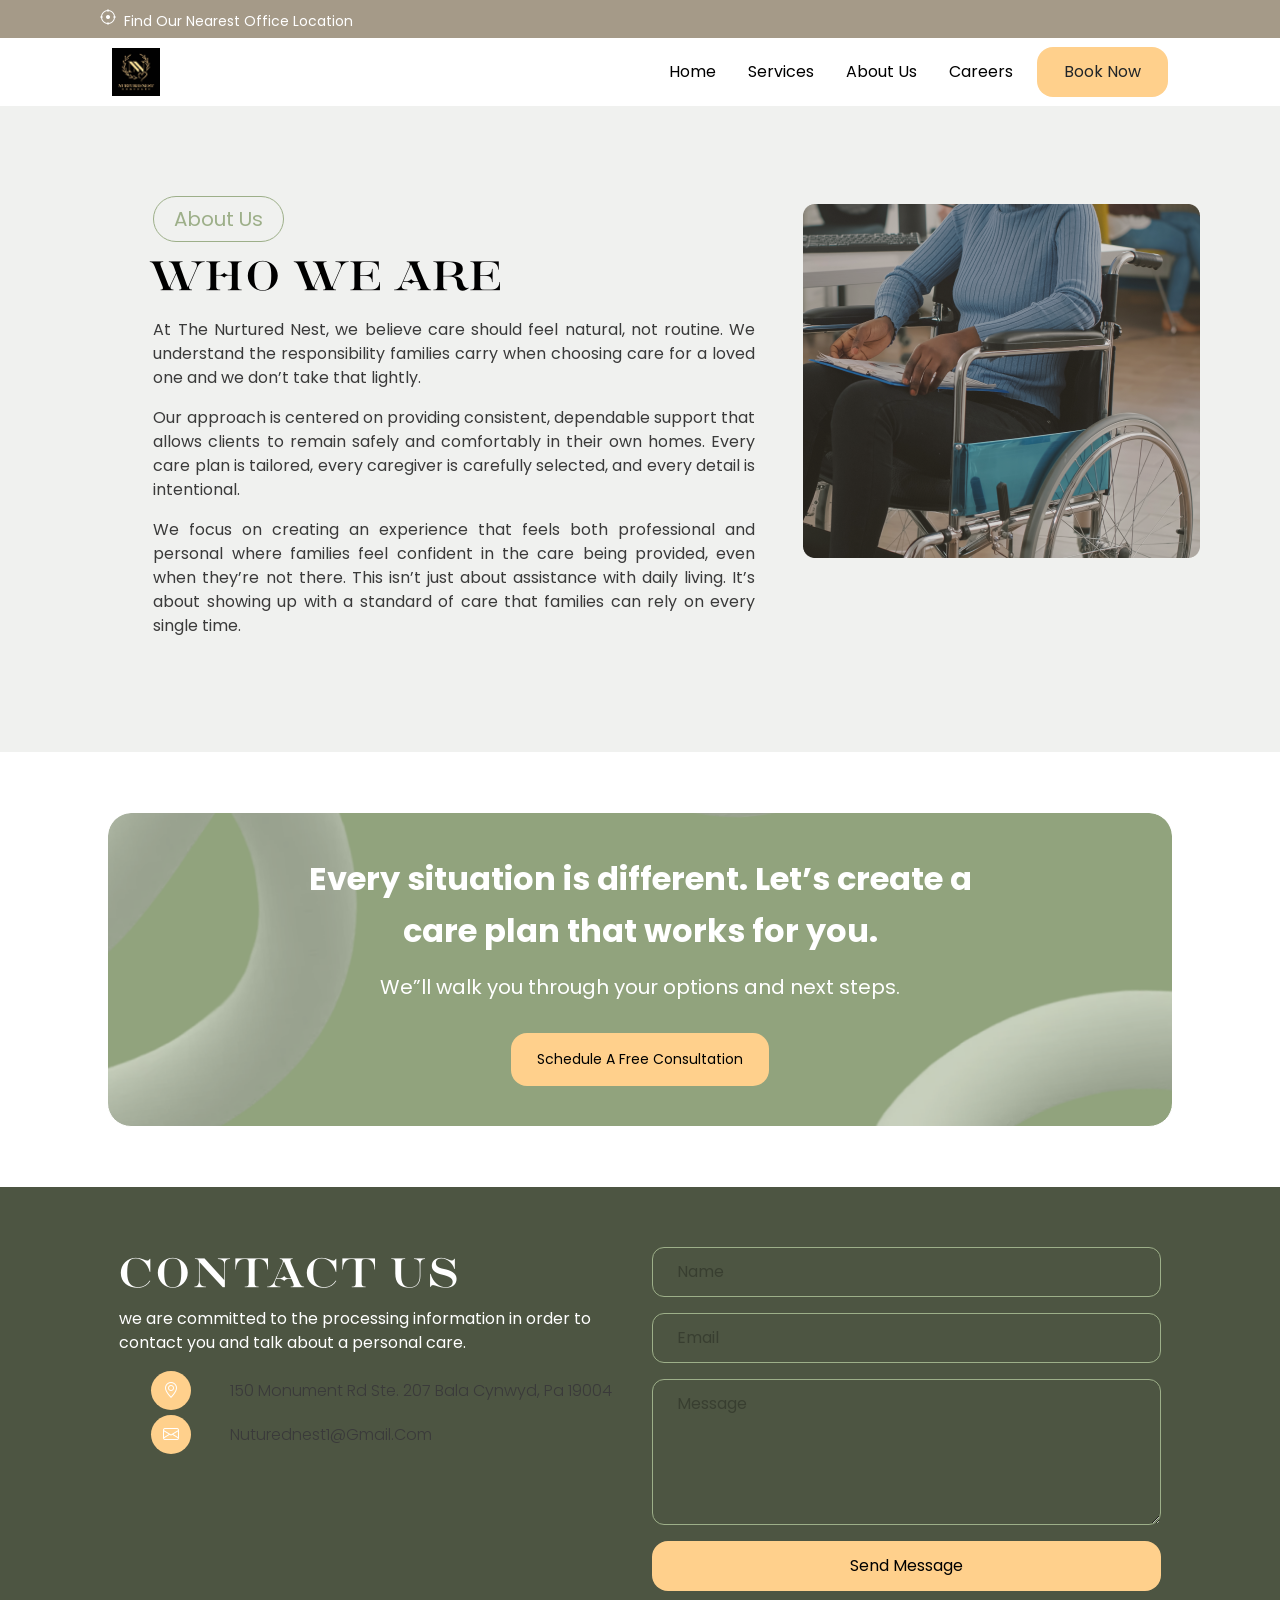
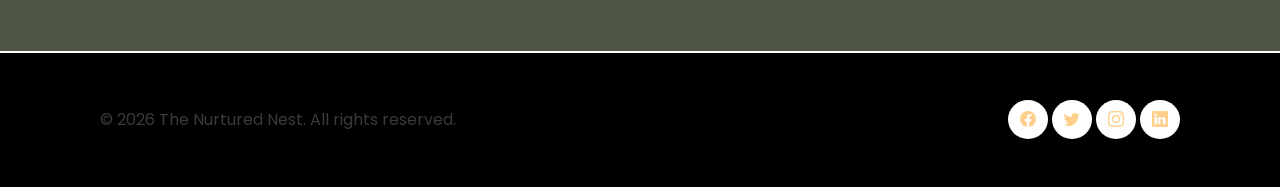
<file: nuturednes/carrers.html>
<!DOCTYPE html>
<html lang="en">

<head>
    <meta charset="UTF-8">
    <meta name="viewport" content="width=device-width, initial-scale=1">

    <title>Nurtured Nest</title>

    <link href="https://cdn.jsdelivr.net/npm/bootstrap@5.3.0/dist/css/bootstrap.min.css" rel="stylesheet">
    <link rel="stylesheet" href="https://cdn.jsdelivr.net/npm/bootstrap-icons@1.13.1/font/bootstrap-icons.min.css">

    <link rel="preconnect" href="https://fonts.googleapis.com">
    <link rel="preconnect" href="https://fonts.gstatic.com" crossorigin>
    <link
        href="https://fonts.googleapis.com/css2?family=Poppins:ital,wght@0,100;0,200;0,300;0,400;0,500;0,600;0,700;0,800;0,900;1,100;1,200;1,300;1,400;1,500;1,600;1,700;1,800;1,900&display=swap"
        rel="stylesheet">
    <link rel="stylesheet" href="./styles.css">


</head>

<body>

    <!-- TOP BAR -->
        
    <div class="top-bar col-12 text-start">
        <a href="#" class='location'>
  <span class="icon-wrapper">
    <i class="bi bi-crosshair icon icon-1"></i>
    <i class="bi bi-crosshair2 icon icon-2"></i>
  </span>
  Find Our Nearest Office Location
  </a>
</div>

    <!-- NAVBAR -->
     <nav class="navbar navbar-expand-lg">
    <div class="container-fluid">

        <!-- Logo (left) -->
        <a class="navbar-brand fw-bold" href="#">
            <img src="./logo.png" alt="Logo">
        </a>

        <!-- Toggle button (right) -->
        <button class="navbar-toggler ms-auto" type="button"
            data-bs-toggle="collapse"
            data-bs-target="#navbarNav"
            aria-controls="navbarNav"
            aria-expanded="false"
            aria-label="Toggle navigation">
            <span class="navbar-toggler-icon"></span>
        </button>

        <!-- Collapsible Menu -->
        <div class="collapse navbar-collapse  text-center" id="navbarNav">
            <div class="navbar-nav align-items-center gap-3">
                <a class="nav-link" href="#">Home</a>
                <a class="nav-link" href="./services.html">Services</a>
                <a class="nav-link" href="./about-us.html">About Us</a>
                <a class="nav-link" href="./careers.html">Careers</a>
                <a class="btn btn-book" href="#">Book Now</a>
            </div>
        </div>

    </div>
</nav>


    <!-- SERVICES -->
    <section class="  section bg-2">
        <div class="col-12">
          

            <div class="row g-5 justify-content-center">

                <div class="col-md-7 pe-4">
                      <p><span class="section-top">About Us</span></p>
            <p class="section-title">WHO WE ARE</p>

            

                    <div class="about-text ">
                       <p>
                        At The Nurtured Nest, we believe care should feel natural, not routine. We understand the responsibility families carry when choosing care for a loved one and we don’t take that lightly. 
                       </p>
                       <p>
                        Our approach is centered on providing consistent, dependable support that allows clients to remain safely and comfortably in their own homes. Every care plan is tailored, every caregiver is carefully selected, and every detail is intentional. 
                       </p>
                       <p></p>
                        We focus on creating an experience that feels both professional and personal where families feel confident in the care being provided, even when they’re not there. This isn’t just about assistance with daily living.  It’s about showing up with a standard of care that families can rely on every single time.
                       </p>
                    </div>
                </div>

                <div class="col-md-4 ">
                    <div class=" ">
                        <img src="./service.png" alt="Personalized Care Plans" class="">

                        
                    </div>
                </div>

            </div>
        </div>
    </section>


    <!-- CTA -->
    <section class="cta text-start">
        <div class="container col-md-10 cta-panel">
            <p class="cta-title">
                Every situation is different. Let’s create a <span class ='breaker'><br></span>care plan that works for you. 
            </p>
            <p class="cta-subtitle">
                We”ll walk you through your options and next steps.
            </p>

            <button class="  btn-rule btn-primary-custom mt-3">
                Schedule A Free Consultation
            </button>
        </div>
    </section>

    <!-- CONTACT -->
    <section class="contact-section">
        <div class="container col-md-10">
            <div class="row">

                <div class="col-md-6">
                    <h3 class="section-title text-white">CONTACT US</h3>
                    <p class="subtitle mb-4 text-white">
                        we are committed to the processing information in order to contact you and talk about a personal care.                    
                    </p>
                    <div class="row contact-info-pane d-flex flex-column gap-0 ">
                        <div class="col-12 d-flex mb-1">
                            <div class="col-2 contact-icon"><span><i class="bi bi-geo-alt"></i></span></div>
                            <div class="col-10">
                                <p class="contact-info"> 150 Monument rd ste. 207 Bala cynwyd, pa 19004</p>
                            </div>
                        </div>
                        <div class="col-12 d-flex mb-1">
                            <div class="col-2 contact-icon"><span><i class="bi bi-envelope"></i></span></div>
                            <div class="col-10">
                                <p class="contact-info"> nuturednest1@gmail.com</p>
                            </div>
                        </div>
                    </div>
                </div>

                <div class="col-md-6">
                    <div class="form-pane">
                        <form action="">
                            <div class="mb-3">
                                <input type="text" class="form-control" placeholder="Name">
                            </div>
                            <div class="mb-3">
                                <input type="email" class="form-control" placeholder="Email">
                            </div>
                            <div class="mb-3">
                                <textarea name="" id="" cols="30" rows="5" class="form-control"
                                    placeholder="Message"></textarea>
                            </div>

                            <button class="btn btn-contact col-12">Send Message</button>
                        </form>
                    </div>
                </div>

            </div>
        </div>
    </section>

    <footer>
            <div class="row footer-pane d-flex  justify-content-between align-items-center g-3 ">
               <div class="col-md-8  copyright">
                    <p class="mb-0 ">&copy; <script>document.write(new Date().getFullYear())</script> The Nurtured Nest. All rights reserved.</p>
               </div>

                <div class=" col-md-4  social-icons ">
                    <a href="#" class="footer-icon"><i class="bi bi-facebook"></i></a>
                    <a href="#" class="footer-icon"><i class="bi bi-twitter"></i></a>
                    <a href="#" class="footer-icon"><i class="bi bi-instagram"></i></a>
                    <a href="#" class="footer-icon"><i class="bi bi-linkedin"></i></a>
                </div>
            </div>
    </footer>


    <script src="https://cdn.jsdelivr.net/npm/bootstrap@5.3.0/dist/js/bootstrap.bundle.min.js"></script>
</body>

</html>
</file>
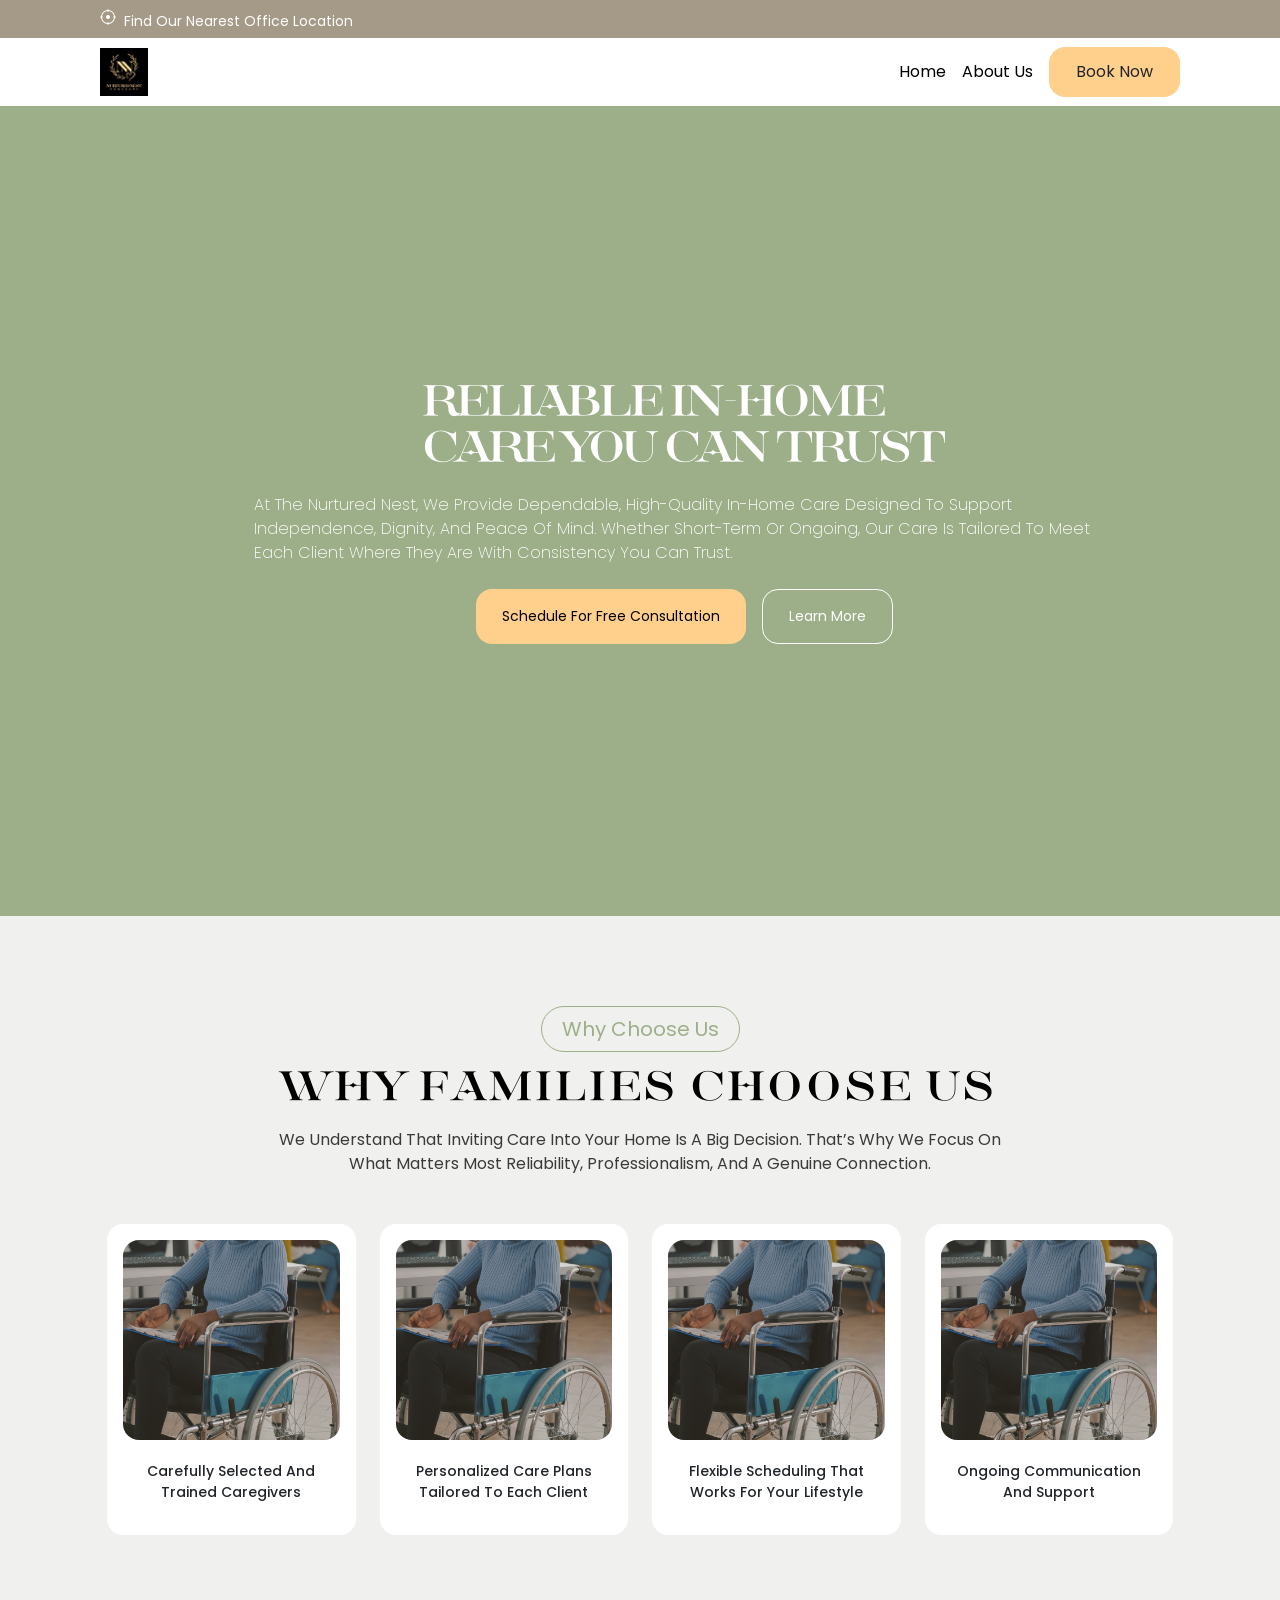
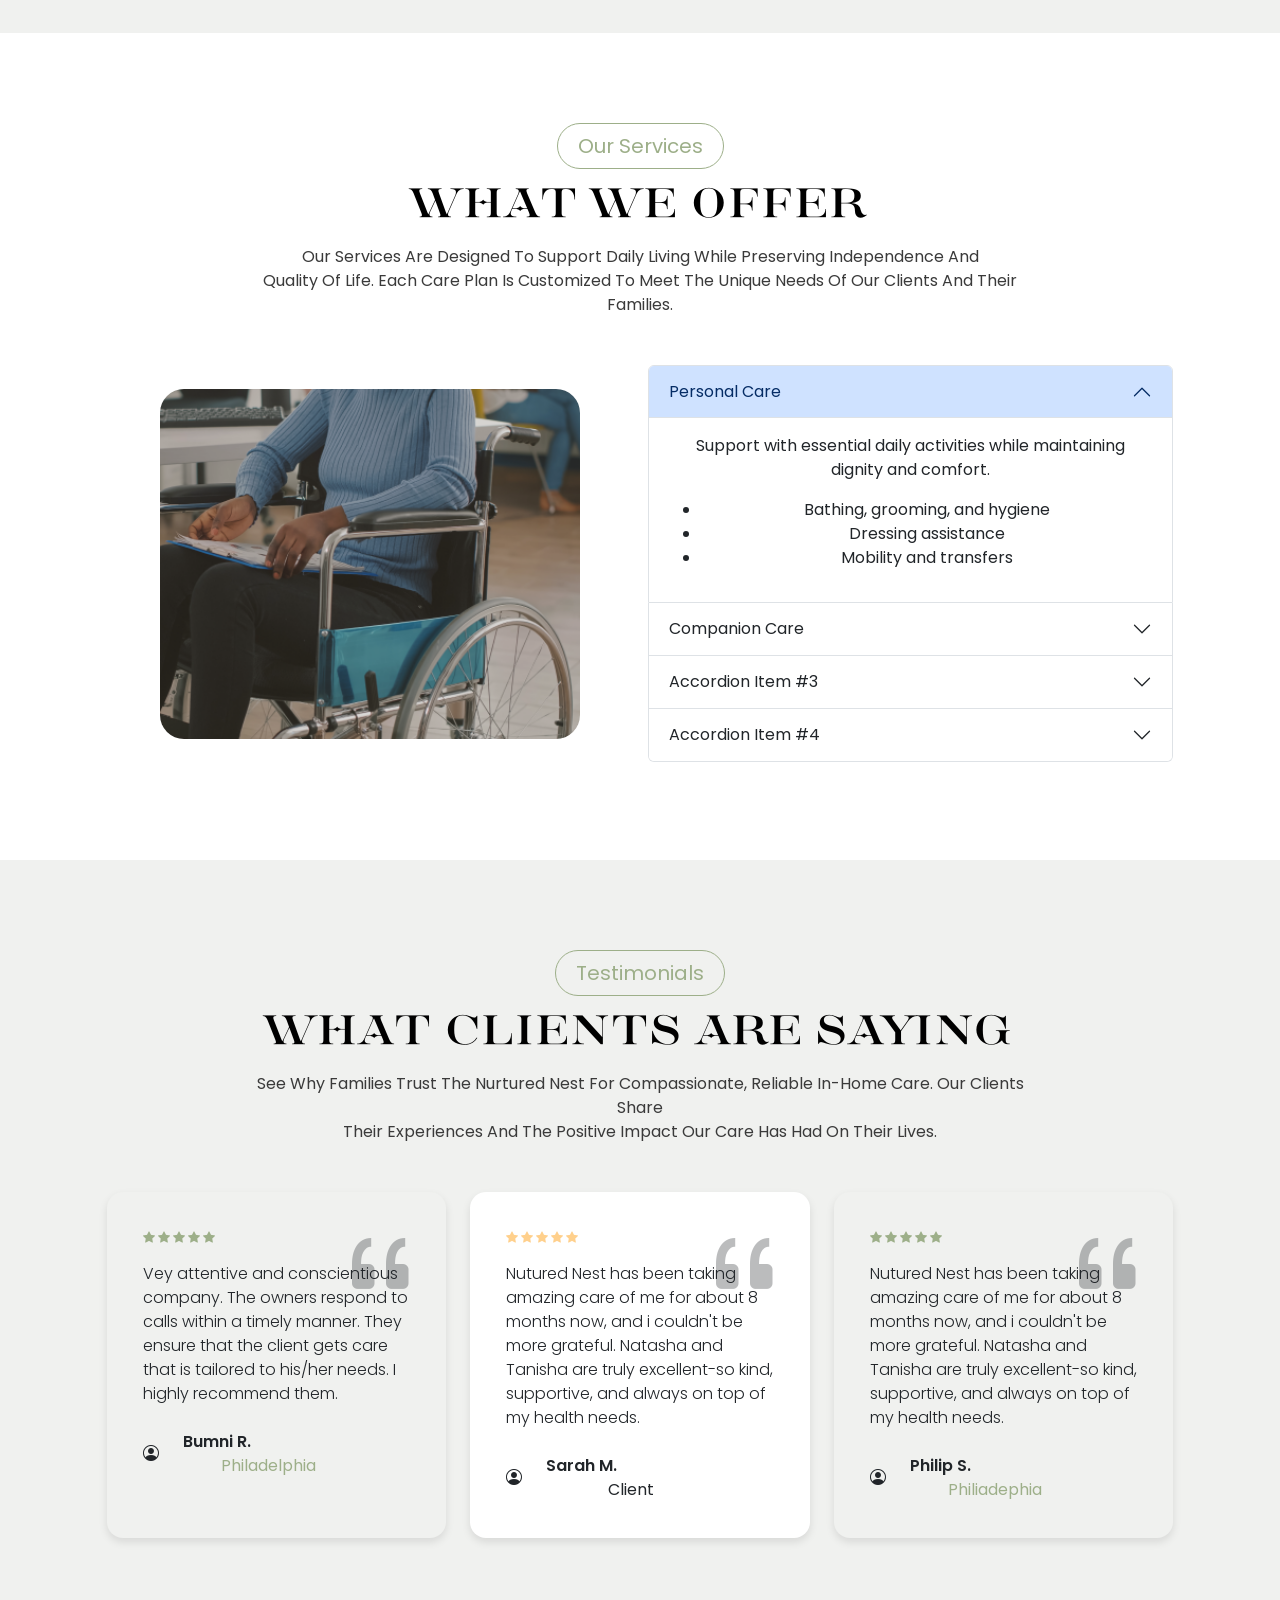
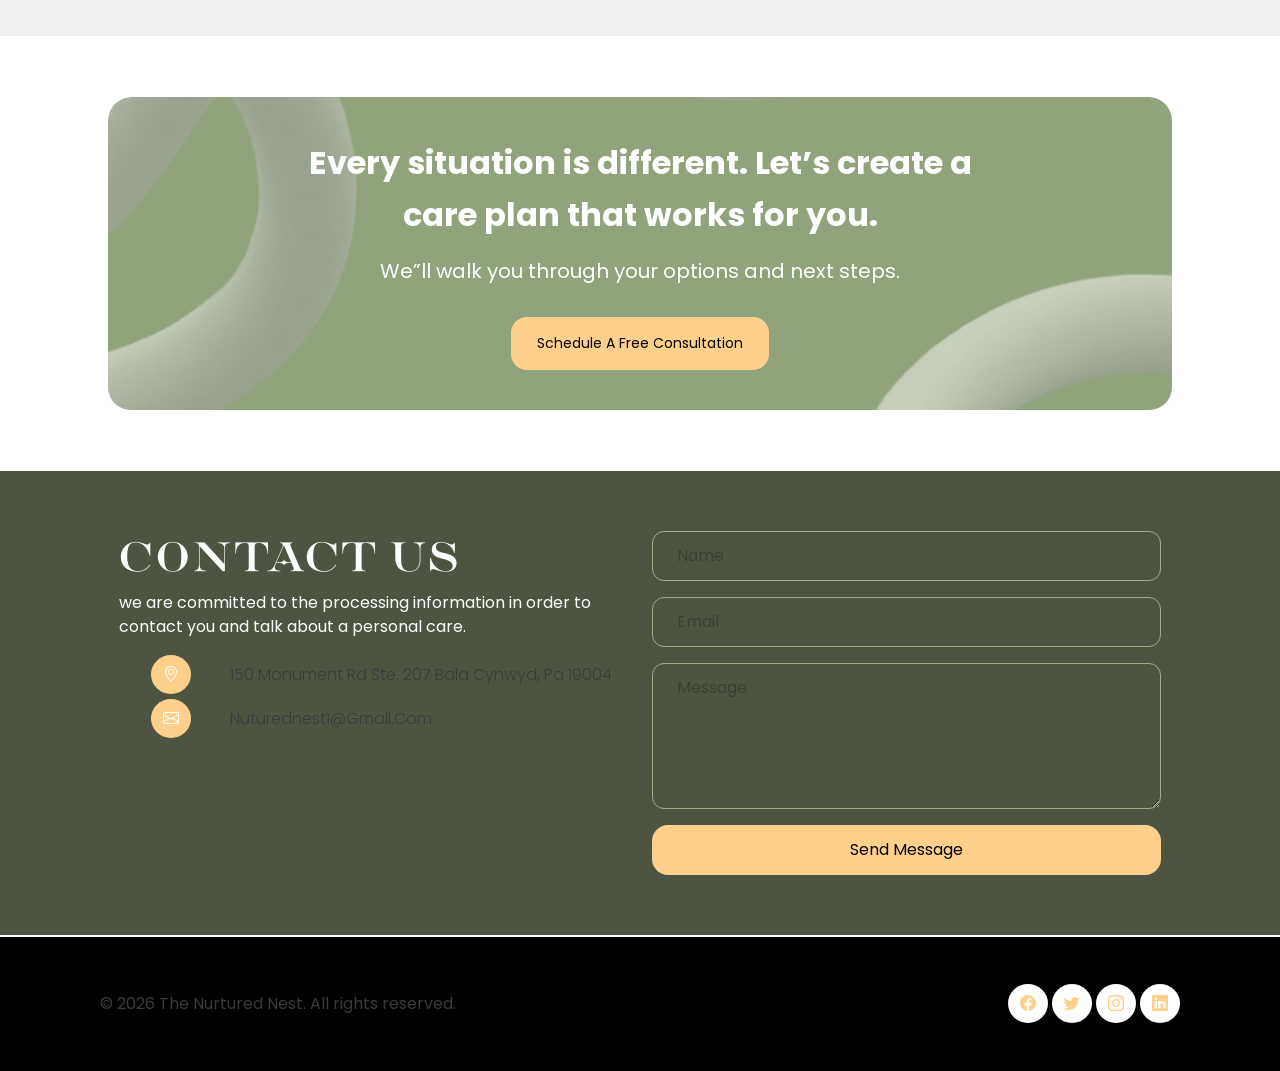
<file: nuturednes/nuturednest.html>
<!DOCTYPE html>
<html lang="en">

<head>
    <meta charset="UTF-8">
    <meta name="viewport" content="width=device-width, initial-scale=1">

    <title>Nurtured Nest</title>

    <link href="https://cdn.jsdelivr.net/npm/bootstrap@5.3.0/dist/css/bootstrap.min.css" rel="stylesheet">
    <link rel="stylesheet" href="https://cdn.jsdelivr.net/npm/bootstrap-icons@1.13.1/font/bootstrap-icons.min.css">

    <link rel="preconnect" href="https://fonts.googleapis.com">
    <link rel="preconnect" href="https://fonts.gstatic.com" crossorigin>
    <link
        href="https://fonts.googleapis.com/css2?family=Poppins:ital,wght@0,100;0,200;0,300;0,400;0,500;0,600;0,700;0,800;0,900;1,100;1,200;1,300;1,400;1,500;1,600;1,700;1,800;1,900&display=swap"
        rel="stylesheet">
    <link rel="stylesheet" href="./styles.css">


</head>

<body>

    <!-- TOP BAR -->
    <div class="top-bar col-12 text-start">
        <a href="#" class='location'>
  <span class="icon-wrapper">
    <i class="bi bi-crosshair icon icon-1"></i>
    <i class="bi bi-crosshair2 icon icon-2"></i>
  </span>
  Find Our Nearest Office Location
  </a>
</div>

    <!-- NAVBAR -->
    <nav class="navbar navbar-expand-lg ">
        <a class="navbar-brand fw-bold" href="#"><img src="./logo.png" alt=""></a>

        <div class="ms-auto d-flex align-items-center gap-3">
            <a href="#" class="nav-link">Home</a>
            <a href="./about-us.html" class="nav-link">About Us</a>
            <a href="#" class="btn btn-book">Book Now</a>
        </div>
    </nav>

    <!-- HERO -->
    <section class="hero d-flex align-items-center justify-content-center">
        <div class="container d-flex flex-column justify-content-center align-items-center hero-content">
            <h1>RELIABLE IN-HOME <br>CARE YOU CAN TRUST</h1>

            <p class="mt-3">
                At The Nurtured Nest, we provide dependable, high-quality in-home care designed to support independence,
                dignity, and peace of mind. Whether short-term or ongoing, our care is tailored to meet each client
                where they are with consistency you can trust.
            </p>

            <div class="mt-4 d-flex justify-content-center hero-btn gap-3">
                <button class=" btn-rule btn-primary-custom">Schedule For Free Consultation</button>
                <button class=" btn-rule btn-outline-custom">Learn More</button>
            </div>
        </div>
    </section>

    <!-- WHY CHOOSE US -->
    <section class=" text-center section bg-2">
        <div class="col-12">
            <p><span class="section-top">Why Choose Us</span></p>
            <p class="section-title">WHY FAMILIES CHOOSE US</p>

            <p class="mb-5 small">
                We understand that inviting care into your home is a big decision. That’s
                why we focus on<br> what matters most reliability, professionalism, and a genuine connection.
            </p>

            <div class="row g-4 justify-content-center">

                <div class="col-md-3 d-flex">
                    <div class="feature-card card ">
                        <img src="./service.png" alt="Carefully Selected And Trained Caregivers" class="card-img-top">

                        <div class="card-body">
                            <p>Carefully Selected And Trained Caregivers</p>
                        </div>
                    </div>
                </div>

                <div class="col-md-3  d-flex">
                    <div class="feature-card card ">
                        <img src="./service.png" alt="Personalized Care Plans" class="card-img-top">

                        <div class="card-body">
                            <p>Personalized Care Plans Tailored To Each Client</p>
                        </div>
                    </div>
                </div>

                <div class="col-md-3 d-flex">
                    <div class="feature-card card  ">
                        <img src="./service.png" alt="Flexible Scheduling" class="card-img-top">
                        <div class="card-body">
                            <p>Flexible Scheduling That Works For Your Lifestyle</p>
                        </div>
                    </div>
                </div>

                <div class="col-md-3 d-flex">
                    <div class="feature-card card  ">
                        <img src="./service.png" alt="Ongoing Communication And Support" class="card-img-top">
                        <div class="card-body">
                            <p>Ongoing Communication And Support</p>
                        </div>
                    </div>
                </div>

            </div>
        </div>
    </section>

    <!-- SERVICES -->
    <section class=" text-center section ">
        <div class="col-12">
            <p><span class="section-top">Our Services</span></p>
            <p class="section-title">WHAT WE OFFER</p>

            <p class="mb-5 small">
                Our services are designed to support daily living while preserving independence and <br>quality of
                life. Each care plan is customized to meet the unique needs of our clients and their families.
            </p>


        </div>

        <div class="row align-items-center g-3">

            <!-- Image -->
            <div class="col-md-6 mb-4 mb-md-0">
                <img id="serviceImage"  src="./service.png" class="service-img" alt="">
            </div>

            <!-- Accordion -->
            <div class="col-md-6">
                <div class="accordion" id="accordionExample">
                    <div class="accordion-item">
                        <h2 class="accordion-header" id="headingOne">
                            <button class="accordion-button" type="button" data-bs-toggle="collapse"
                                data-bs-target="#collapseOne" aria-expanded="true" aria-controls="collapseOne">
                                Personal Care
                            </button>
                        </h2>
                        <div id="collapseOne" class="accordion-collapse collapse show" aria-labelledby="headingOne"
                            data-bs-parent="#accordionExample">
                            <div class="accordion-body">
                               <p> Support with essential daily activities while maintaining dignity and comfort.</p>
                                <ul>
                                    <li>Bathing, grooming, and hygiene</li>
                                    <li>Dressing assistance</li>
                                    <li>Mobility and transfers</li>
                                </ul>
                            </div>
                        </div>
                    </div>
                    <div class="accordion-item">
                        <h2 class="accordion-header" id="headingTwo">
                            <button class="accordion-button collapsed" type="button" data-bs-toggle="collapse"
                                data-bs-target="#collapseTwo" aria-expanded="false" aria-controls="collapseTwo">
                                Companion Care
                            </button>
                        </h2>
                        <div id="collapseTwo" class="accordion-collapse collapse" aria-labelledby="headingTwo"
                            data-bs-parent="#accordionExample">
                            <div class="accordion-body">
                                <strong>This is the second item's accordion body.</strong> It is hidden by default,
                                until the collapse plugin adds the appropriate classes that we use to style each
                                element. These classes control the overall appearance, as well as the showing and hiding
                                via CSS transitions. You can modify any of this with custom CSS or overriding our
                                default variables. It's also worth noting that just about any HTML can go within the
                                <code>.accordion-body</code>, though the transition does limit overflow.
                            </div>
                        </div>
                    </div>
                    <div class="accordion-item">
                        <h2 class="accordion-header" id="headingThree">
                            <button class="accordion-button collapsed" type="button" data-bs-toggle="collapse"
                                data-bs-target="#collapseThree" aria-expanded="false" aria-controls="collapseThree">
                                Accordion Item #3
                            </button>
                        </h2>
                        <div id="collapseThree" class="accordion-collapse collapse" aria-labelledby="headingThree"
                            data-bs-parent="#accordionExample">
                            <div class="accordion-body">
                                <strong>This is the third item's accordion body.</strong> It is hidden by default, until
                                the collapse plugin adds the appropriate classes that we use to style each element.
                                These classes control the overall appearance, as well as the showing and hiding via CSS
                                transitions. You can modify any of this with custom CSS or overriding our default
                                variables. It's also worth noting that just about any HTML can go within the
                                <code>.accordion-body</code>, though the transition does limit overflow.
                            </div>
                        </div>
                    </div>
                    <div class="accordion-item">
                        <h2 class="accordion-header" id="headingFour">
                            <button class="accordion-button collapsed" type="button" data-bs-toggle="collapse"
                                data-bs-target="#collapseFour" aria-expanded="false" aria-controls="collapseFour">
                                Accordion Item #4
                            </button>
                        </h2>
                        <div id="collapseFour" class="accordion-collapse collapse" aria-labelledby="headingFour"
                            data-bs-parent="#accordionExample">
                            <div class="accordion-body">
                                <strong>This is the fourth item's accordion body.</strong> It is hidden by default, until
                                the collapse plugin adds the appropriate classes that we use to style each element.
                                These classes control the overall appearance, as well as the showing and hiding via CSS
                                transitions. You can modify any of this with custom CSS or overriding our default
                                variables. It's also worth noting that just about any HTML can go within the
                                <code>.accordion-body</code>, though the transition does limit overflow.
                            </div>
                        </div>
                    </div>
                </div>
            </div>
    </section>

    <!-- WHAT CLIENTS ARE SAYING  -->
    <section class=" text-center section bg-2">
        <div class="col-12">
            <p><span class="section-top">Testimonials</span></p>
            <p class="section-title">WHAT CLIENTS ARE SAYING</p>

            <p class="mb-5 small">
                See why families trust The Nurtured Nest for compassionate, reliable in-home care. Our clients share
                <br>their experiences and the positive impact our care has had on their lives.
            </p>

            <div class="row g-4 justify-content-center">

                <div class="col-md-4 d-flex">
                    <div class="review-card card bg-2 testimonial-card"> 
                        <div class="card-body">
                            <div class="row">
                                <div class="col-8 stars text-start client-style-1 client-rating">
                                    <i class="bi bi-star-fill"></i>
                                    <i class="bi bi-star-fill"></i>
                                    <i class="bi bi-star-fill"></i>
                                    <i class="bi bi-star-fill"></i>
                                    <i class="bi bi-star-fill"></i>
                                </div>
                                <div class="col-4 quote text-end client-style-2">
                                    <i class="bi bi-quote"></i>

                                </div>
                            </div>
                            
                            <div class="row mt-3">
                                <div class="col-12">
                                    <p class="text-start client-review">
                                        Vey attentive and conscientious company. The owners respond to calls within a timely manner. They ensure that the client gets care that is tailored to his/her needs. I highly recommend them.
                                    </p>
                                </div>
                            </div>

                            <div class="row align-items-center mt-2">
                                <div class="col-auto avater">
                                    <i class="bi bi-person-circle"></i>
                                </div>
                                <div class="col-8 text-start">
                                    <p class="client-name mb-0">Bumni R.</p>
                                    <p class="small client-position mb-0 client-style-1">Philadelphia</p>
                                </div>
                            </div>
                        </div>
                    </div>
                </div>

                <!-- review two -->
                 <div class="col-md-4 d-flex">
                    <div class="review-card card card-bg-1 testimonial-card"> 
                        <div class="card-body">
                            <div class="row">
                                <div class="col-8 stars text-start client-style-2 client-rating">
                                    <i class="bi bi-star-fill"></i>
                                    <i class="bi bi-star-fill"></i>
                                    <i class="bi bi-star-fill"></i>
                                    <i class="bi bi-star-fill"></i>
                                    <i class="bi bi-star-fill"></i>
                                </div>
                                <div class="col-4 quote text-end client-style-2">
                                    <i class="bi bi-quote"></i>

                                </div>
                            </div>
                            
                            <div class="row mt-3">
                                <div class="col-12">
                                    <p class="text-start client-review client-style-2">
Nutured Nest has been taking amazing care of me for about 8 months now, and i couldn't be more grateful. Natasha and Tanisha are truly excellent-so kind, supportive, and always on top of my health needs.                                    </p>
                                </div>
                            </div>

                            <div class="row align-items-center mt-2">
                                <div class="col-auto avater">
                                    <i class="bi bi-person-circle"></i>
                                </div>
                                <div class="col-8 text-start">
                                    <p class="client-name mb-0 client-style-2">Sarah M.</p>
                                    <p class="small client-position mb-0 client-style-2">Client</p>
                                </div>
                            </div>
                        </div>
                    </div>
                </div>


                <!-- review 3 -->
                 <div class="col-md-4 d-flex">
                    <div class="review-card card bg-2 testimonial-card"> 
                        <div class="card-body">
                            <div class="row">
                                <div class="col-8 stars text-start client-rating client-style-1">
                                    <i class="bi bi-star-fill"></i>
                                    <i class="bi bi-star-fill"></i>
                                    <i class="bi bi-star-fill"></i>
                                    <i class="bi bi-star-fill"></i>
                                    <i class="bi bi-star-fill"></i>
                                </div>
                                <div class="col-4 quote text-end client-style-2">
                                    <i class="bi bi-quote"></i>

                                </div>
                            </div>
                            
                            <div class="row mt-3">
                                <div class="col-12">
                                    <p class="text-start client-review">
Nutured Nest has been taking amazing care of me for about 8 months now, and i couldn't be more grateful. Natasha and Tanisha are truly excellent-so kind, supportive, and always on top of my health needs.                                    </p>
                                </div>
                            </div>

                            <div class="row align-items-center mt-2">
                                <div class="col-auto avater">
                                    <i class="bi bi-person-circle"></i>
                                </div>
                                <div class="col-8 text-start">
                                    <p class="client-name mb-0">Philip S.</p>
                                    <p class="small client-position mb-0 client-style-1">Philiadephia</p>
                                </div>
                            </div>
                        </div>
                    </div>
                </div>


            </div>
        </div>
    </section>

    <!-- CTA -->
    <section class="cta text-start">
        <div class="container col-md-10 cta-panel">
            <p class="cta-title">
                Every situation is different. Let’s create a <span class ='breaker'><br></span>care plan that works for you. 
            </p>
            <p class="cta-subtitle">
                We”ll walk you through your options and next steps.
            </p>

            <button class="  btn-rule btn-primary-custom mt-3">
                Schedule A Free Consultation
            </button>
        </div>
    </section>

    <!-- CONTACT -->
    <section class="contact-section">
        <div class="container col-md-10">
            <div class="row">

                <div class="col-md-6">
                    <h3 class="section-title text-white">CONTACT US</h3>
                    <p class="subtitle mb-4 text-white">
                        we are committed to the processing information in order to contact you and talk about a personal care.                    
                    </p>
                    <div class="row contact-info-pane d-flex flex-column gap-0 ">
                        <div class="col-12 d-flex mb-1">
                            <div class="col-2 contact-icon"><span><i class="bi bi-geo-alt"></i></span></div>
                            <div class="col-10">
                                <p class="contact-info"> 150 Monument rd ste. 207 Bala cynwyd, pa 19004</p>
                            </div>
                        </div>
                        <div class="col-12 d-flex mb-1">
                            <div class="col-2 contact-icon"><span><i class="bi bi-envelope"></i></span></div>
                            <div class="col-10">
                                <p class="contact-info"> nuturednest1@gmail.com</p>
                            </div>
                        </div>
                    </div>
                </div>

                <div class="col-md-6">
                    <div class="form-pane">
                        <form action="">
                            <div class="mb-3">
                                <input type="text" class="form-control" placeholder="Name">
                            </div>
                            <div class="mb-3">
                                <input type="email" class="form-control" placeholder="Email">
                            </div>
                            <div class="mb-3">
                                <textarea name="" id="" cols="30" rows="5" class="form-control"
                                    placeholder="Message"></textarea>
                            </div>

                            <button class="btn btn-contact col-12">Send Message</button>
                        </form>
                    </div>
                </div>

            </div>
        </div>
    </section>

    <footer>
            <div class="row footer-pane d-flex  justify-content-between align-items-center g-3 ">
               <div class="col-md-8  copyright">
                    <p class="mb-0 ">&copy; <script>document.write(new Date().getFullYear())</script> The Nurtured Nest. All rights reserved.</p>
               </div>

                <div class=" col-md-4  social-icons ">
                    <a href="#" class="footer-icon"><i class="bi bi-facebook"></i></a>
                    <a href="#" class="footer-icon"><i class="bi bi-twitter"></i></a>
                    <a href="#" class="footer-icon"><i class="bi bi-instagram"></i></a>
                    <a href="#" class="footer-icon"><i class="bi bi-linkedin"></i></a>
                </div>
            </div>
    </footer>

    <script src="./script.js"></script>

    <script src="https://cdn.jsdelivr.net/npm/bootstrap@5.3.0/dist/js/bootstrap.bundle.min.js"></script>
</body>

</html>
</file>
<file: nuturednes/styles.css>
@font-face {
     font-family: 'saint carell';
     src: url(./saint_carell/SaintCarellClean_PERSONAL_USE_ONLY.otf);
     text-transform: lowercase;
 }

 body {
     font-family: Poppins;
     color: #3a3a3a;
     padding: 0px;
 }

 :root {
     --primary-color: #9DAF89;
     --secondary-color: #F0F1EF;
     --accent-color: #ffd08c;
     --tetriary-color: #A59A88;
    
 }
 .p-color{
    color: var(--primary-color);
 }
 .bold{
    font-weight: 600;
 }

 .bg-1 {
     background-color: var(--primary-color);
 }
 .bg-2 {
     background-color: var(--secondary-color);
 }


.s1{
 font-size:12px;
 font-weight:500;
}
.alight-color{
 color : var(--accent-color);
}

 /* TOP BAR */
 .top-bar {
     background: var(--tetriary-color);
     color: #fff;
     font-size: 14px;
     padding: 6px 100px;
 }

 .top-bar .location {
     color: #fff;
     text-decoration: none;
     align-items: center;

 }

 /* NAVBAR */
 .navbar {
     background: #fff;
     padding: 5px 100px;
 }

 .navbar-toggler, 
 .navbar-toggler:active, 
 .navbar-toggler:focus,
 .navbar-toggler:hover
  {
     border: none;
     box-shadow: none;;
 }

 .navbar-collapse {
     justify-content: end;
 }

 .nav-link{
    color: #000;
 }
 .nav-link:hover {
     color: var(--accent-color);
 }

 .navbar-brand img {
     width: 48px;
     height: 48px;
     object-fit: color;
 }

 .navbar .btn-book {
     background: var(--accent-color);
     border-radius: 16px;
     padding: 12px 26px;
 }

 .btn-book:hover {
     background-color: var(--accent-color);
     color: #fff;
 }

 /* HERO */

 .hero-row{
    display:flex;
 }

 .hero-image{
        background-image:url('./images/personal\ care\ on\ duty.jpeg');
        background-size:auto 100%; 
        background-position:top 10% left 20%;
        background-repeat: no-repeat;
        min-height: 100%;
        overflow: hidden;
        clip-path: polygon(30% 0, 100% 0, 100% 100%, 0% 100%);
 }
 .hero {
     background-color:var(--primary-color);
     height: 90vh;
    
 }

 .services{
    position:relative;
     z-index:1;
     background-color:white;
 }

 .hero-content {
     color: #ffffff;
     padding-left: 100px;
 }

 .hero h1 {

     color: rgb(255, 255, 255);
     font-size: 38px;
     font-family: 'saint carell';
 }

 .hero p {
     max-width: 860px;
     margin: auto;
     font-size: 16px;
     font-weight: 240;
     font-family: poppins;
     text-transform: capitalize;
 }

 /* BUTTONS */
 .btn-primary-custom {
     background: var(--accent-color);
     color: #000;
     border: none;

 }

 .btn-primary-custom:hover {
     background-color: var(--accent-color);
     color: #fff;
 }

 .btn-rule {
     padding: 16px 26px;
     font-size: 14px;
     border-radius: 16px;
 }

 .btn-outline-custom {
     border: 1px solid #fff;
     color: #fff;
     background-color: transparent;

 }

 .btn-outline-custom:hover {
     background-color: #fff;
     color: rgb(0, 0, 0)
 }


 /* SECTION TITLE */

 .section {
     padding: 98px 107px;
 }

 .section-top {
     border: 1px solid var(--primary-color);
     font-size: 20px;
     background-color: transparent;
     color: var(--primary-color);
     border-radius: 100px;
     padding: 8px 20px;

 }

 .section-title {
     font-family: 'saint carell';
     font-weight: normal;
     font-size: 36px;
     line-height: 52px;
     letter-spacing: 5px;
     color: #000;
 }

 .small {
     font-size: 16px;
     text-transform: capitalize;
 }


 .feature-card {
     border: none;
     border-radius: 16px;
     text-align: center;
     display: flex;
     align-items: center;
     justify-content: center;
     padding: 16px;

 }

 .feature-card p {
     font-size: 14px;
     font-weight: 500;
     margin: 0;
 }

 .feature-card img {
     height: 200px;
     object-fit: cover;
     margin-bottom: 5px;
     border-radius: 16px;
 }

 

 .service-img {
     width: 80%;
     border-radius: 24px;
     object-fit: cover;
     height: 350px;
     transition: 0.4s ease;
 }

 

 
 /* SERVICE CARDS */
 .service-card {
     background-color: var(--secondary-color);
     border:none;
 }

 .service-title {
     font-weight: bold;
     font-size: 14px;
 }

 .service-list li,
 .service-subtitle {
     font-size: 13px;
     font-weight: 300;
 }

 .service-list{
    list-style-type:none;
    padding-left:5px;
 }

 .service-list li::before {
    content: "\F26A";
    font-family:'bootstrap-icons';
     margin-right: 8px;
    display:inline-block;
    width:0.5rem;
    color: var(--primary-color);
  
}

 /* the service btn always down and aligned even when the sevice cards dont have same content all the button should have their btn at same level*/
 .service-btn {
     position: absolute;
     bottom: 24px;
     left:0px;
     width: 100%;
 }

 .sbtn-pane {
     margin-top: 3.5rem;
 }

 /* TESTIMONIALS */
 .testimonial-card {
     position: relative;
     border: none;
     border-radius: 16px;
     padding: 20px;
     box-shadow: 0 4px 8px rgba(0, 0, 0, 0.1);

 }

 .stars {
     font-size: 12px;
     color: var(--accent-color);
 }

 .active {
     background: linear-gradient(var(--primary-color),var(--primary-color));
     color: white;
 }

 .card-bg-2 {
     background: #ffffff;
 }

 .quote {
     font-size: 90px;
     position: absolute;
     right: 10px;
     top: 10px;
     z-index: 1;
     opacity: 0.3;
 }

 .client-review {
     font-size: 16px;
     font-weight: 300;
     position: relative;
     z-index: 2;
 }

 .client-style-1 {
     color: var(--primary-color);
 }



 .client-name {
     font-weight: 600;
 }



 /* CTA */
 .cta {
     padding: 60px 0;
 }

 .cta-panel {

     background-image: url(./cta-bg.png);
     background-repeat: no-repeat;
     background-size: cover;
     border: 1px solid rgb(255, 255, 255);
     color: white;
     text-align: center;
     padding: 40px;
     border-radius: 24px;
 }

 .cta-title {
     font-family: poppins;
     text-transform: sentence-case;
     font-weight: bold;
     padding: 0px 20px;
     font-size: 32px;

     line-height: 52px;
 }

 .cta-subtitle {
     font-family: poppins;
     text-transform: sentence-case;
     padding: 0px 20px;
     font-weight: normal;
     font-size: 20px;
     line-height: 28px;
 }

 /* CONTACT */
 .contact-section {
     background: #4d5542;
     padding: 60px 0;
 }

.form-control {
     border: 1px solid var(--primary-color);
     background-color: transparent;
     color: var(--primary-color);
     padding: 12px 24px;
     border-radius: 12px;
     outline: none;
 }

 .form-control::placeholder {
     color:#00000044;
     opacity: 1;
 }

 .form-control:focus {
     border-color: var(--primary-color);
     color: #090909;
     box-shadow: 0 0 0 0.2rem rgba(255, 208, 140, 0.5);
     background-color: transparent;
     outline: none;

 }


 .btn-contact {
     background: var(--accent-color);
     color: #000;
     border-radius: 16px;
     padding: 12px 26px;
 }

 .btn-contact:hover {
     background-color: #FFD08C;
     color: #fff;
 }


 .contact-info-pane {
     font-size: 16px;
     font-weight: 300;
     color: var(--pimary-color);
     display: flex;
     align-items: center;
     margin-left: 20px;

 }

 .contact-context {
     padding: 0px 20px;
     color: #fff;
 }

 .contact-icon i {
     color:white;
     font-weight: bold;
     width: 24px;
     height: 24px;
     border-width: 2px;
     background-color: var(--accent-color);
     padding: 8px 12px;
     border-radius: 50%;
 }

 .contact-info {
     text-transform: capitalize;
 }

 label{
    color: #0000009a;
     font-weight: 300;
 }

 /* FOOTER */
 footer {
     border-top: 2px solid #fff;
     background: #000000;
     
    
 }
 .footer-pane{
     padding: 55px 100px;
     
 }

 .copyright-pane{
    background-color:#000;
   border-top: 1px solid #959494;
    color: #fff;
    font-size: 14px;
    padding: 12px 100px;
    
 }
 .social-icons {
     text-align: end;
 }

 .footer-icon {
     color: var(--accent-color);
     background-color:#fff;
     padding: 8px 12px;
     border-radius: 50%;
 }

 .footer-text{color:#dedede97;
    font-weight: 300;}

 .footer-icon:hover {
     color: #fff;
     background-color: var(--accent-color);
     padding: 8px 12px;
     border-radius: 50%;
 }

.footer-link{
    color: #fff;
    text-decoration: none;
    font-size: 14px;
    display: block;
    margin-bottom: 8px;
}

.footer-link:hover{
    color: #FFD08C;
}
 .copyright {
     text-align: left;
 }


 /* titlehandling */
 .small {
     max-width: 800px;
     margin: auto;
     text-align: center;
 }

 /* About Us page */
 .about-text {
     text-align: justify;
 }



 .about{
    display: flex;
    justify-content: center;
 }



.img-holder{
    background-size: 100% 95%;
    background-position: center;
    background-repeat: no-repeat;
    min-height: 100%;
    
   
}

.about-mobile-img{
    display: none;
}
 

 /* Careers page */
 .career-form-pane {
     background-color:#fff;
     box-shadow: 0 4px 8px rgba(0, 0, 0, 0.1);
     padding: 20px;
     border-radius: 10px;
 }
 .career-text p{
    text-align: justify;
     font-size: 16px;
     font-weight: 300;
 }

 /* ANIMATION EFFECTS */
 .card {
     transition: transform 0.3s ease, box-shadow 0.3s ease;
 }

 /* hover effect */
 .card:hover {
     transform: translateY(-10px);
     box-shadow: 0 15px 30px rgba(0, 0, 0, 0.15);
 }


 .icon-wrapper {
     position: relative;
     display: inline-block;
     width: 20px;
     height: 20px;
 }

 .icon {
     position: absolute;
     left: 0;
     top: 0;
     font-size: 16px;
 }

 /* first icon */
 .icon-1 {
     animation: swapIcon1 1.8s infinite ease-in-out;
 }

 /* second icon */
 .icon-2 {
     opacity: 0;
     animation: swapIcon2 1.8s infinite ease-in-out;
 }

 @keyframes swapIcon1 {

     0%,
     40% {
         opacity: 1;
         transform: scale(1);
     }

     50%,
     100% {
         opacity: 0;
         transform: scale(0.4);
     }
 }

 @keyframes swapIcon2 {

     0%,
     40% {
         opacity: 0;
         transform: scale(1.6);
     }

     50%,
     90% {
         opacity: 1;
         transform: scale(1);
     }

     100% {
         opacity: 0;
         transform: scale(0.4);
     }
 }


 /* mobile view design */
 @media (max-width: 768px) {

     .breaker {
         display: none;
     }

     .top-bar,
     .navbar {
         padding: 6px 20px;
     }

     .hero-row{
        padding-top:30px
     }
     .hero h1 {
         text-align: center;
         max-width: 100%;
         font-size: 24px;
         padding: 0px 20px;
     }

     .hero p {
         font-size: 16px;
         max-width: 100%;
     }

     .hero-btn {
         flex-direction: column;
     }

     .hero-content{
        padding:0px 20px;
        text-align: center;
     }

     .hero-image{
        background-position:top;
        background-size:auto 420px;
        min-height: 420px;
        border-radius: 50px 50px 0px 0px;
        clip-path:none;
        margin-top:20px;
     }
     .section {
         padding: 60px 20px;
     }

     .section-title {
         font-size: 28px;
         color: #000;
         
     }

     .align-center-md{
        text-align: center;
     }

     .feature-card p {
         font-size: 14px;
     }

     .service-img {
         height: auto;
     }

     
    

     .img-holder{
      display: none;
      
     }

     .about-mobile-img{
        height: auto;
        display: block;
        width: 100%;
        border-radius: 12px;
        margin-bottom: 12px;
     }

     .cta {
         padding: 40px 20px;
     }

     .cta-title {
         font-size: 24px;
         line-height: 32px;
     }

     .cta-panel {
         background-size: cover;
         background-position: left;
     }

     .contact-info-pane {
         padding: 16px 25px;
         margin-left: 0px;
     }
     .about-text {
         padding: 0px 20px;
     }

     .form-pane {
         padding: 20px 20px;
     }

     .footer-pane {
         padding: 40px 40px;
     }

     footer .social-icons {
         text-align: center;

     }

    .copyright-pane {
        padding: 16px 40px;
     }

     .copytext{
        order: 2;
     }

     



 }

 @media screen and (max-width:390px) {
    .hero h1 {
        font-size: 38px;
    }

    .hero-image{
        height: 200px;
    }
 }


 /* smaller devices */
 @media screen and (max-width: 375px) {
     .hero h1 {
         font-size: 24px;
     }

     .img-holder {
         order : 0;
     }
     .hero p {
         font-size: 14px;
     }

     .btn-rule {
         padding: 12px 20px;
         font-size: 14px;
     }

     .section-title {
         font-size: 24px;
     }

     .feature-card p {
         font-size: 12px;
     }

     .about-text{
        padding: 0px 10px;
     }
 }
</file>
